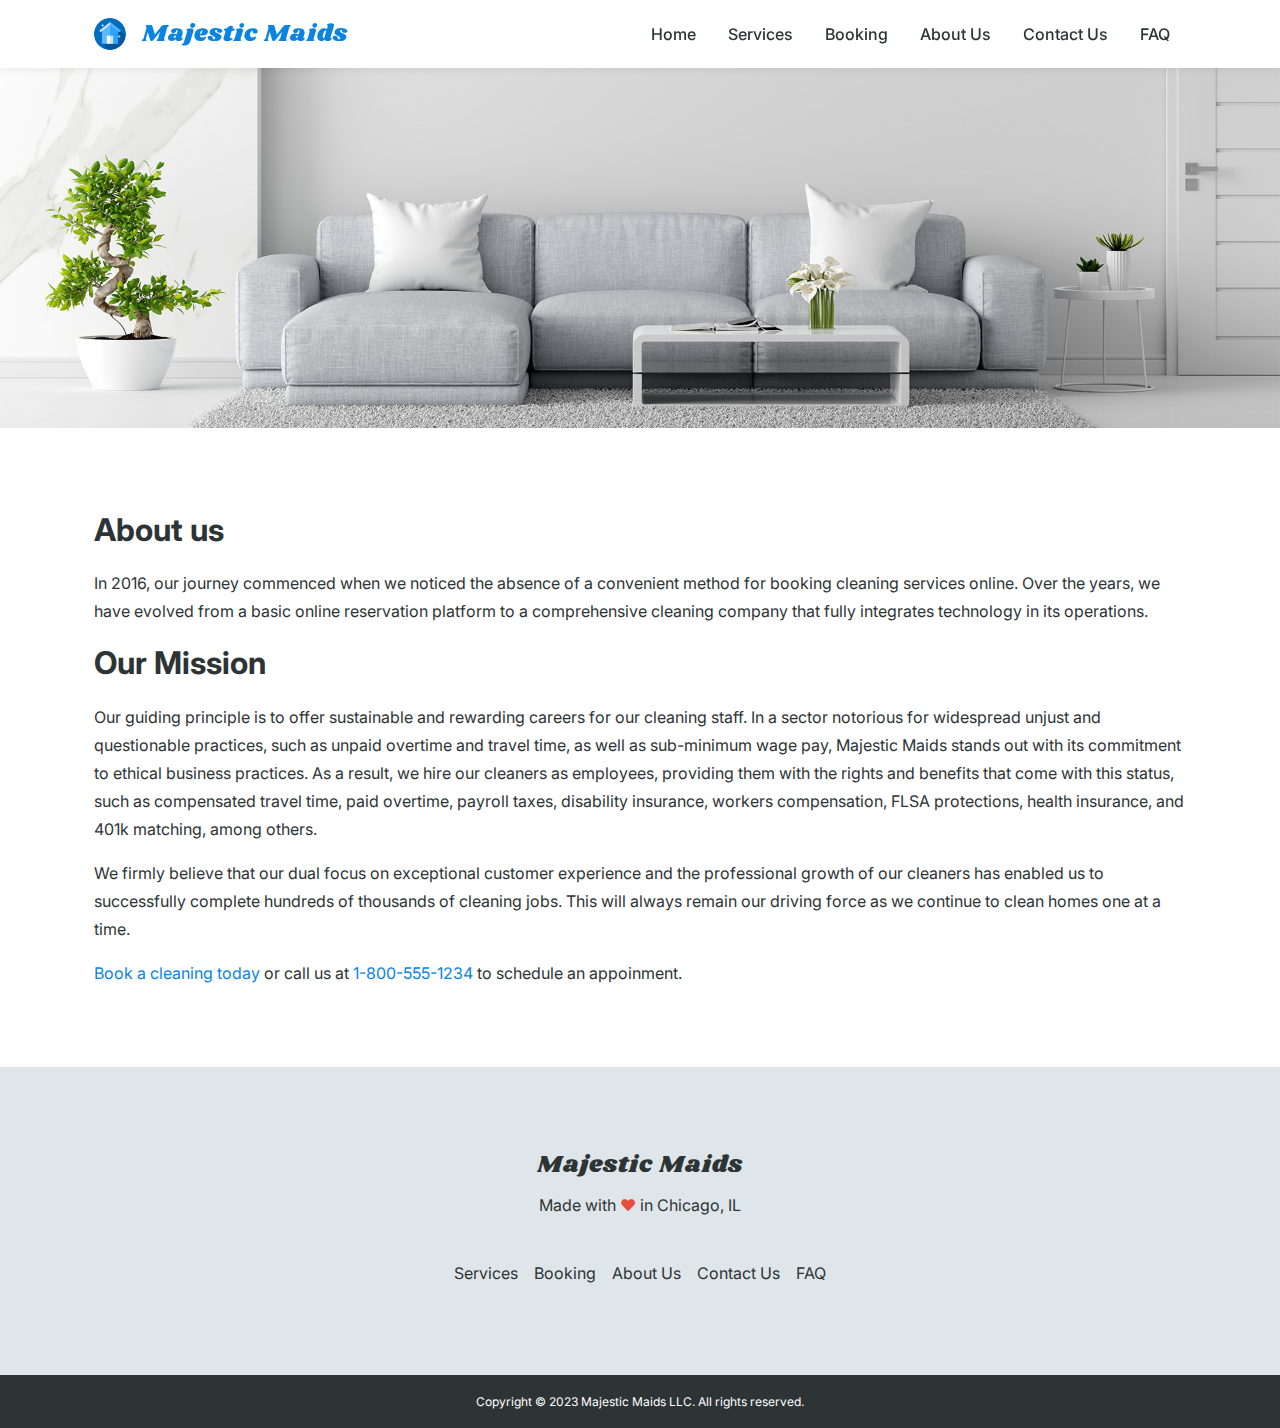
<file: about.html>
<!DOCTYPE html>
<html lang="en">
  <head>
    <meta charset="utf-8" />
    <meta name="viewport" content="width=device-width, initial-scale=1" />
    <!-- 6.3.1. -->
    <title>About Us | Majestic Maids</title>
    <!-- Google Font -->
    <link rel="preconnect" href="https://fonts.googleapis.com" />
    <link rel="preconnect" href="https://fonts.gstatic.com" crossorigin />
    <link
      href="https://fonts.googleapis.com/css2?family=Inter:wght@400;500;600;700;800;900&family=Shrikhand&display=swap"
      rel="stylesheet"
    />
    <!-- Global styles -->
    <link href="styles/globals.css" rel="stylesheet" />

    <!-- Page styles -->
    <link href="styles/about.css" rel="stylesheet" />
  </head>
  <body>
    <!-- Section 6.3.2. -->
    <header class="header">
      <div class="container navigation">
        <a href="index.html" class="logo">
          <img
            src="images/logo-house.png"
            alt="Majestic Maids"
            class="logo-img"
          />
          <span>Majestic Maids</span>
        </a>
        <nav>
          <a href="#" class="nav-icon">
            <img src="images/bars-solid.svg" alt="Toggle menu" />
          </a>
          <ul class="nav-menu">
            <li>
              <a href="index.html" class="nav-link">Home</a>
            </li>
            <li>
              <a href="services.html" class="nav-link">Services</a>
            </li>
            <li>
              <a href="book-now.html" class="nav-link">Booking</a>
            </li>
            <li>
              <a href="about.html" class="nav-link">About Us</a>
            </li>
            <li>
              <a href="contact.html" class="nav-link">Contact Us</a>
            </li>
            <li>
              <a href="faq.html" class="nav-link">FAQ</a>
            </li>
          </ul>
        </nav>
      </div>
    </header>
    <main>
      <!-- Section 6.3.3. -->
      <section class="hero"></section>

      <!-- Section 6.3.4. -->
      <section>
        <div class="container">
          <h3>About us</h3>
          <p>
            In 2016, our journey commenced when we noticed the absence of a
            convenient method for booking cleaning services online. Over the
            years, we have evolved from a basic online reservation platform to a
            comprehensive cleaning company that fully integrates technology in
            its operations.
          </p>
          <h3>Our Mission</h3>
          <p>
            Our guiding principle is to offer sustainable and rewarding careers
            for our cleaning staff. In a sector notorious for widespread unjust
            and questionable practices, such as unpaid overtime and travel time,
            as well as sub-minimum wage pay, Majestic Maids stands out with its
            commitment to ethical business practices. As a result, we hire our
            cleaners as employees, providing them with the rights and benefits
            that come with this status, such as compensated travel time, paid
            overtime, payroll taxes, disability insurance, workers compensation,
            FLSA protections, health insurance, and 401k matching, among others.
          </p>
          <p>
            We firmly believe that our dual focus on exceptional customer
            experience and the professional growth of our cleaners has enabled
            us to successfully complete hundreds of thousands of cleaning jobs.
            This will always remain our driving force as we continue to clean
            homes one at a time.
          </p>
          <a href="book-now.html">Book a cleaning today</a>
          or call us at <a href="tel:1-800-555-1234">1-800-555-1234</a> to
          schedule an appoinment.
        </div>
      </section>
    </main>

    <!-- 6.3.5. -->
    <footer class="footer">
      <div class="container text-center">
        <div class="logo">Majestic Maids</div>
        <p>
          Made with <span class="heart" title="love">&#10084;</span> in Chicago,
          IL
        </p>
        <div class="footer-menu">
          <a href="services.html" class="footer-link">Services</a>
          <a href="book-now.html" class="footer-link">Booking</a>
          <a href="about.html" class="footer-link">About Us</a>
          <a href="contact.html" class="footer-link">Contact Us</a>
          <a href="faq.html" class="footer-link">FAQ</a>
        </div>
      </div>
      <div class="copyright">
        Copyright &#169; 2023 Majestic Maids LLC. All rights reserved.
      </div>
    </footer>
  </body>
</html>
</file>
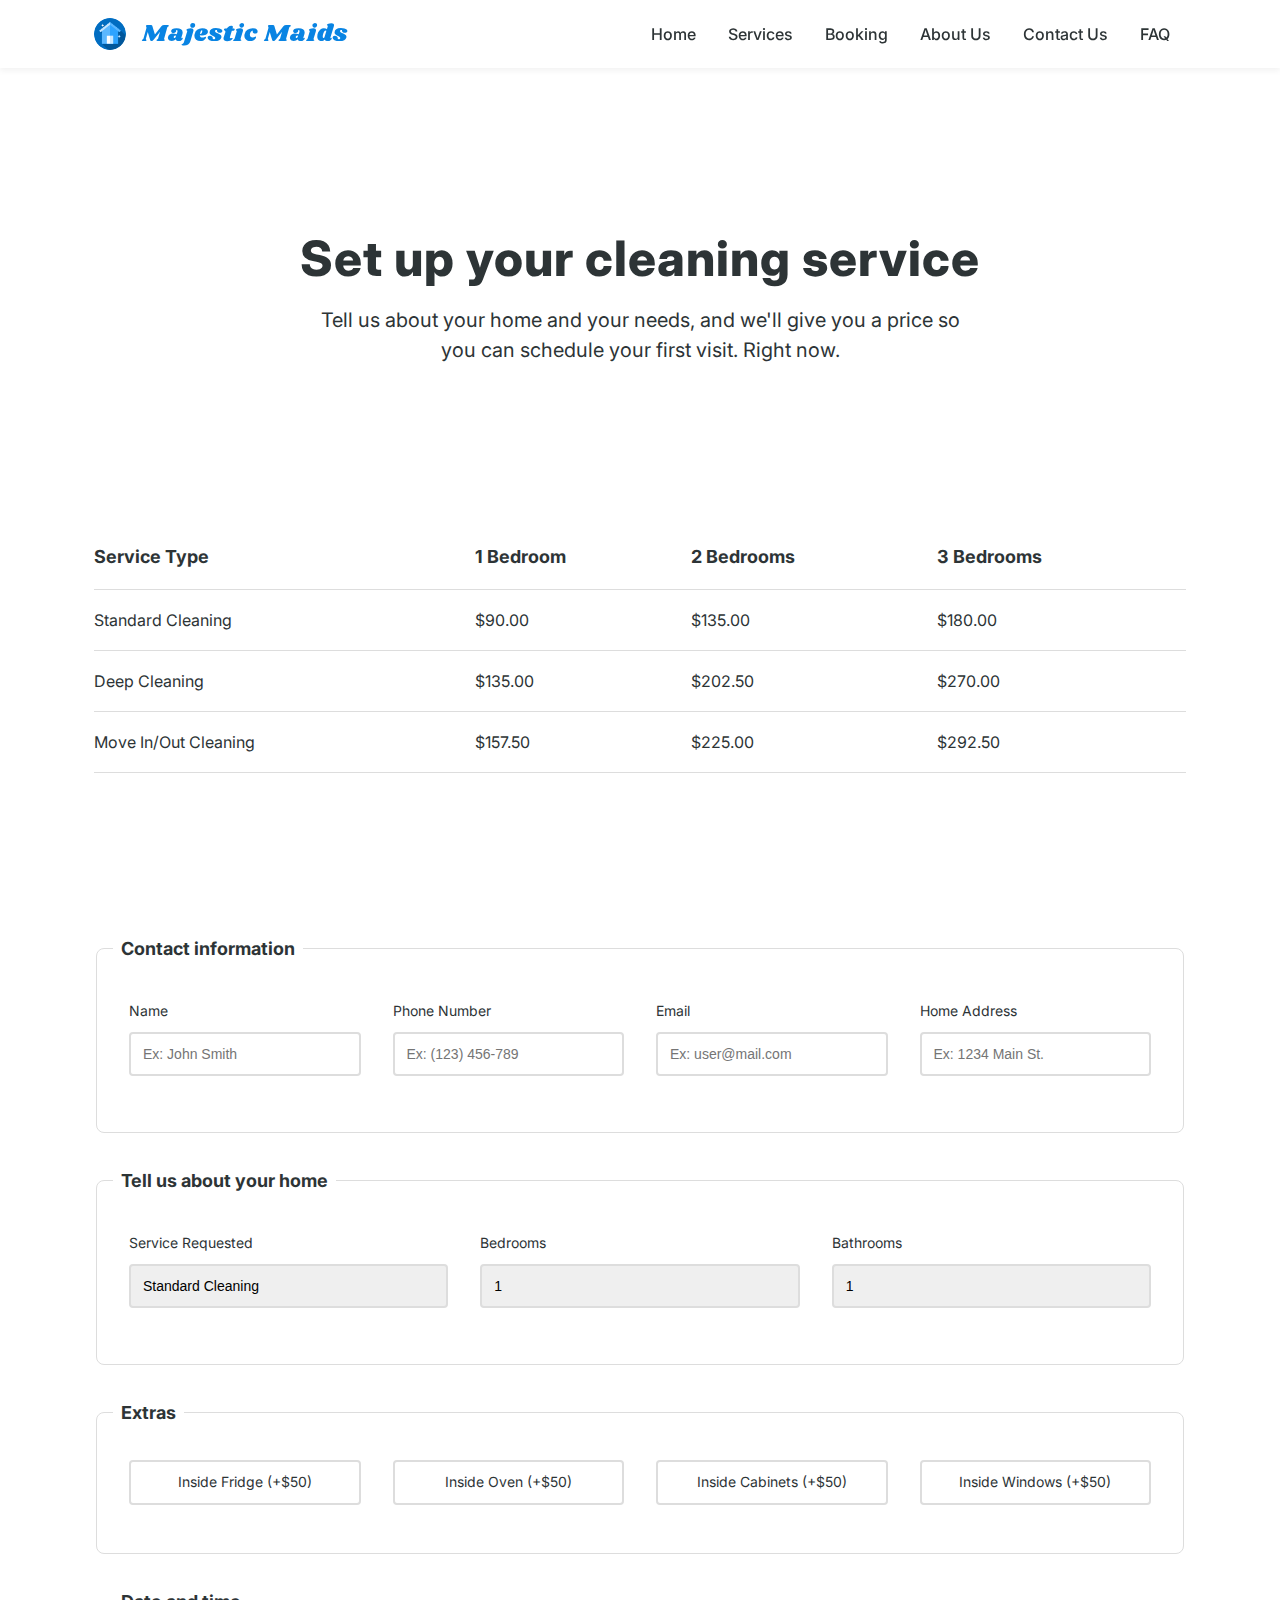
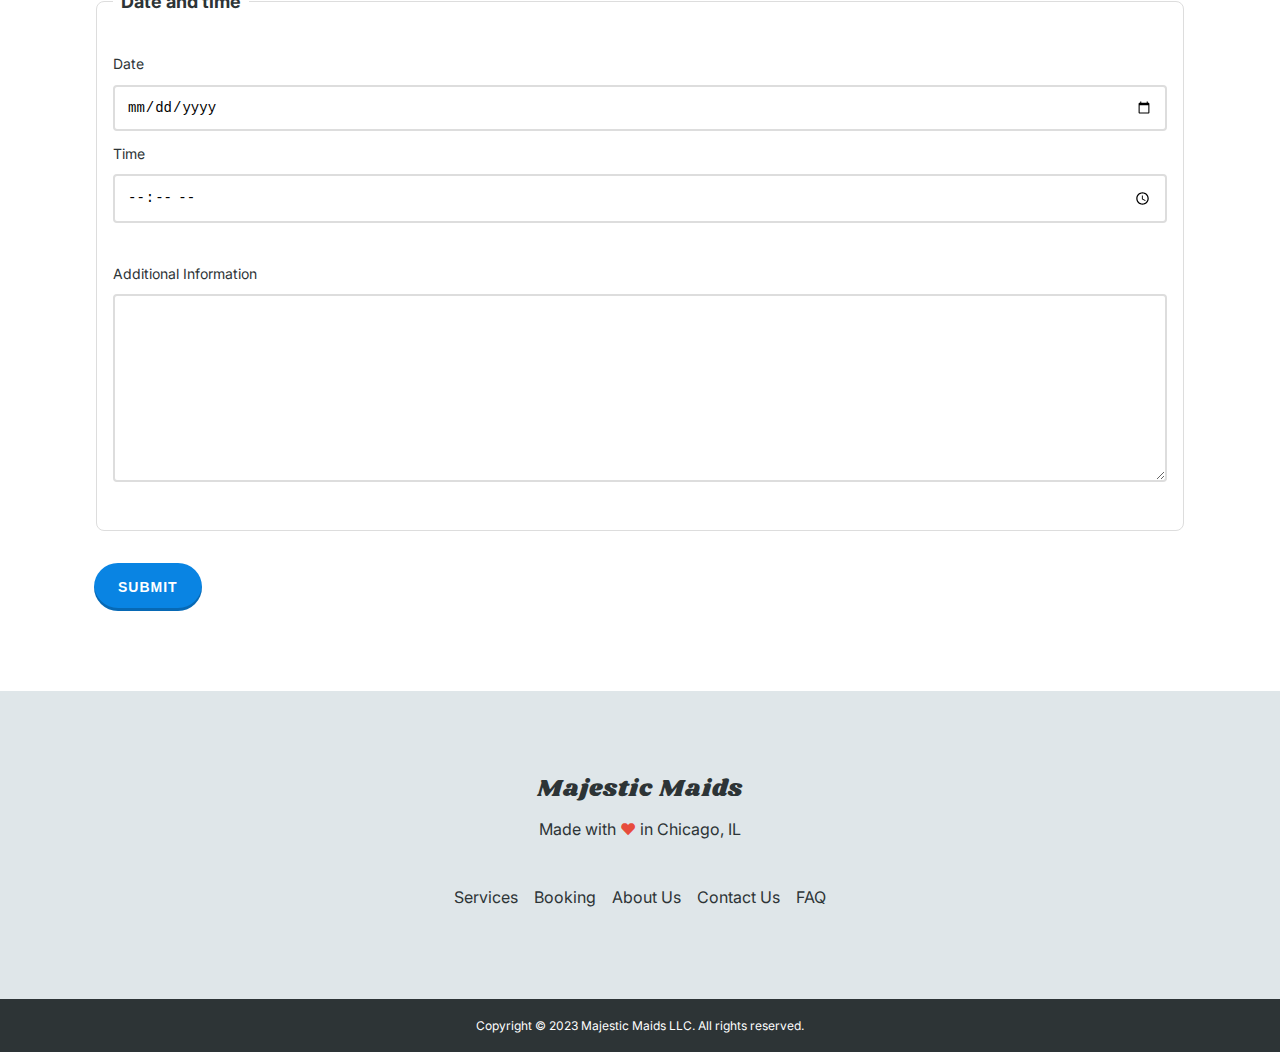
<file: book-now.html>
<!DOCTYPE html>
<html lang="en">
  <head>
    <meta charset="utf-8" />
    <meta name="viewport" content="width=device-width, initial-scale=1" />
    <!-- 6.5.1. -->
    <title>Book a Cleaning | Majestic Maids</title>
    <!-- Google Font -->
    <link rel="preconnect" href="https://fonts.googleapis.com" />
    <link rel="preconnect" href="https://fonts.gstatic.com" crossorigin />
    <link
      href="https://fonts.googleapis.com/css2?family=Inter:wght@400;500;600;700;800;900&family=Shrikhand&display=swap"
      rel="stylesheet"
    />
    <!-- Global styles -->
    <link href="styles/globals.css" rel="stylesheet" />

    <!-- Page styles -->
    <link href="styles/book-now.css" rel="stylesheet" />
  </head>
  <body>
    <header class="header">
      <div class="container navigation">
        <a href="index.html" class="logo">
          <img
            src="images/logo-house.png"
            alt="Majestic Maids"
            class="logo-img"
          />
          <span>Majestic Maids</span>
        </a>
        <nav>
          <a href="#" class="nav-icon">
            <img src="images/bars-solid.svg" alt="Toggle menu" />
          </a>
          <ul class="nav-menu">
            <li>
              <a href="index.html" class="nav-link">Home</a>
            </li>
            <li>
              <a href="services.html" class="nav-link">Services</a>
            </li>
            <li>
              <a href="book-now.html" class="nav-link">Booking</a>
            </li>
            <li>
              <a href="about.html" class="nav-link">About Us</a>
            </li>
            <li>
              <a href="contact.html" class="nav-link">Contact Us</a>
            </li>
            <li>
              <a href="faq.html" class="nav-link">FAQ</a>
            </li>
          </ul>
        </nav>
      </div>
    </header>
    <main>
      <!-- Section 6.5.2. -->
      <section>
        <div class="container text-center">
          <h1 class="mt-80">Set up your cleaning service</h1>
          <p class="lead">
            Tell us about your home and your needs, and we'll give you a price
            so you can schedule your first visit. Right now.
          </p>
        </div>
      </section>

      <section>
        <div class="container">
          <table>
            <thead>
              <tr>
                <th>Service Type</th>
                <th>1 Bedroom</th>
                <th>2 Bedrooms</th>
                <th>3 Bedrooms</th>
              </tr>
            </thead>
            <tbody>
              <tr>
                <td>Standard Cleaning</td>
                <td>$90.00</td>
                <td>$135.00</td>
                <td>$180.00</td>
              </tr>
              <tr>
                <td>Deep Cleaning</td>
                <td>$135.00</td>
                <td>$202.50</td>
                <td>$270.00</td>
              </tr>
              <tr>
                <td>Move In/Out Cleaning</td>
                <td>$157.50</td>
                <td>$225.00</td>
                <td>$292.50</td>
              </tr>
            </tbody>
          </table>
        </div>
      </section>

      <!-- Section 6.5.3. -->
      <section>
        <div class="container">
          <!-- Your code goes here -->
          <form action="#" method="POST">
            <fieldset>
              <legend>Contact information</legend>
              <div class="row">
                <div class="col">
                  <label for="name">Name</label>
                  <input
                    id="name"
                    type="text"
                    name="name"
                    required
                    class="input-control"
                    placeholder="Ex: John Smith"
                  />
                </div>
                <div class="col">
                  <label for="phone">Phone Number</label>
                  <input
                    id="phone"
                    type="tel"
                    name="phone"
                    required
                    class="input-control"
                    placeholder="Ex: (123) 456-789"
                  />
                </div>
                <div class="col">
                  <label for="email">Email</label>
                  <input
                    id="email"
                    type="email"
                    name="email"
                    required
                    class="input-control"
                    placeholder="Ex: user@mail.com"
                  />
                </div>
                <div class="col">
                  <label for="address">Home Address</label>
                  <input
                    id="address"
                    type="email"
                    name="address"
                    required
                    class="input-control"
                    placeholder="Ex: 1234 Main St."
                  />
                </div>
              </div>
            </fieldset>

            <fieldset>
              <legend>Tell us about your home</legend>
              <div class="row">
                <div class="col">
                  <label for="service">Service Requested</label>
                  <select id="service" name="service" class="input-control">
                    <option value="1" selected>Standard Cleaning</option>
                    <option value="2">Deep Cleaning</option>
                    <option value="3">Move In/Out</option>
                  </select>
                </div>
                <div class="col">
                  <label for="bedrooms">Bedrooms</label>
                  <select name="bedrooms" id="bedrooms" class="input-control">
                    <option value="0">0</option>
                    <option value="1" selected>1</option>
                    <option value="2">2</option>
                    <option value="3">3</option>
                  </select>
                </div>
                <div class="col">
                  <label for="bathrooms">Bathrooms</label>
                  <select name="bathrooms" id="bathrooms" class="input-control">
                    <option value="1">0</option>
                    <option value="1" selected>1</option>
                    <option value="2">2</option>
                    <option value="3">3</option>
                  </select>
                </div>
              </div>
            </fieldset>

            <fieldset>
              <legend>Extras</legend>
              <div class="row">
                <label for="fridge" class="col">
                  <input
                    type="checkbox"
                    name="fridge"
                    id="fridge"
                    class="checkbox"
                  />
                  <span class="checkbox-label">Inside Fridge (+$50)</span>
                </label>
                <label for="oven" class="col">
                  <input type="checkbox" name="oven" id="oven" />
                  <span class="checkbox-label">Inside Oven (+$50)</span>
                </label>
                <label for="cabinets" class="col">
                  <input
                    type="checkbox"
                    name="cabinets"
                    id="cabinets"
                    class="checkbox"
                  />
                  <span class="checkbox-label">Inside Cabinets (+$50)</span>
                </label>
                <label for="windows" class="col">
                  <input
                    type="checkbox"
                    name="windows"
                    id="windows"
                    class="checkbox"
                  />
                  <span class="checkbox-label">Inside Windows (+$50)</span>
                </label>
              </div>
            </fieldset>

            <fieldset>
              <legend>Date and time</legend>
              <div>
                <label for="date">Date</label>
                <input
                  type="date"
                  id="date"
                  name="date"
                  class="input-control"
                  required
                />
              </div>
              <div>
                <label for="time">Time</label>
                <input
                  type="time"
                  id="time"
                  name="time"
                  class="input-control"
                  required
                />
              </div>
              <br />
              <div>
                <label for="info">Additional Information</label>
                <textarea
                  id="info"
                  name="info"
                  class="input-control"
                  maxlength="500"
                  rows="10"
                ></textarea>
              </div>
            </fieldset>
            <button type="submit" class="button button-blue">Submit</button>
          </form>
        </div>
      </section>
    </main>

    <!-- 6.5.4. -->
    <footer class="footer">
      <div class="container text-center">
        <div class="logo">Majestic Maids</div>
        <p>
          Made with <span class="heart" title="love">&#10084;</span> in Chicago,
          IL
        </p>
        <div class="footer-menu">
          <a href="services.html" class="footer-link">Services</a>
          <a href="book-now.html" class="footer-link">Booking</a>
          <a href="about.html" class="footer-link">About Us</a>
          <a href="contact.html" class="footer-link">Contact Us</a>
          <a href="faq.html" class="footer-link">FAQ</a>
        </div>
      </div>
      <div class="copyright">
        Copyright &#169; 2023 Majestic Maids LLC. All rights reserved.
      </div>
    </footer>
  </body>
</html>
</file>
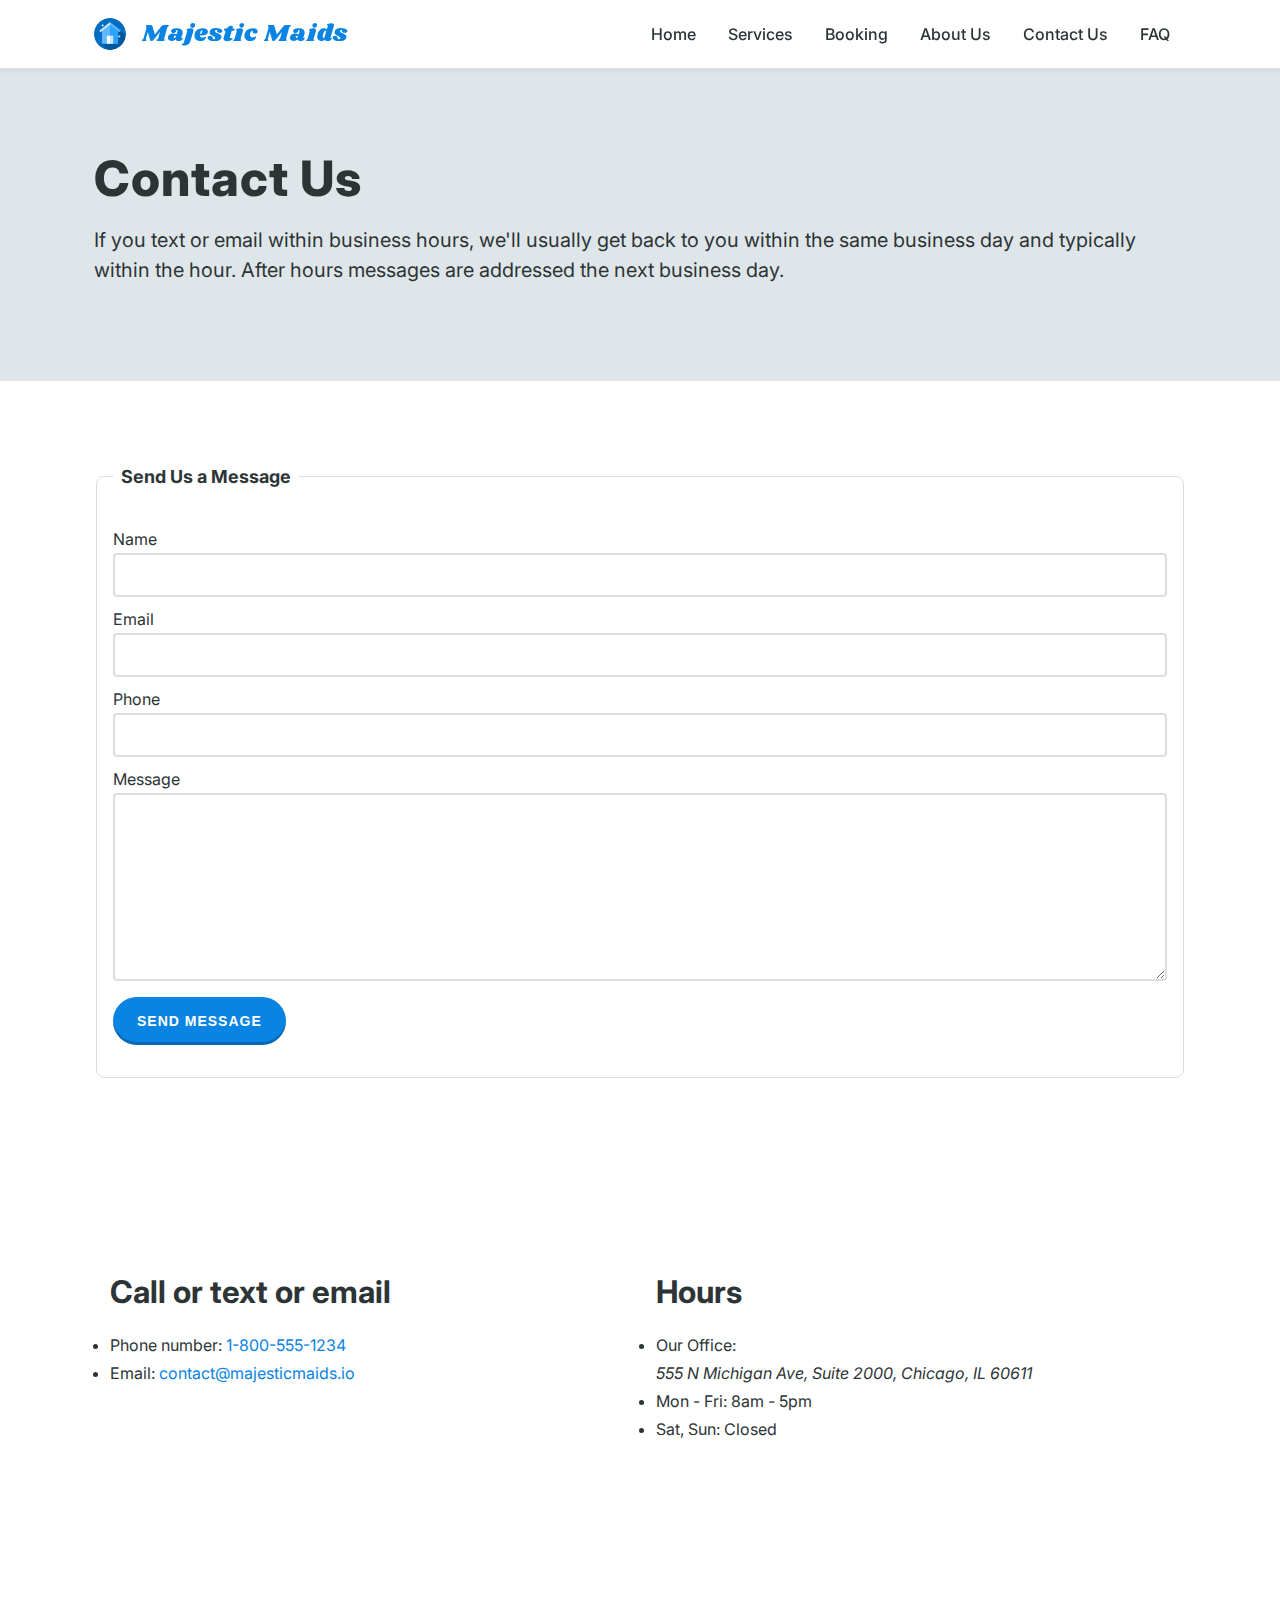
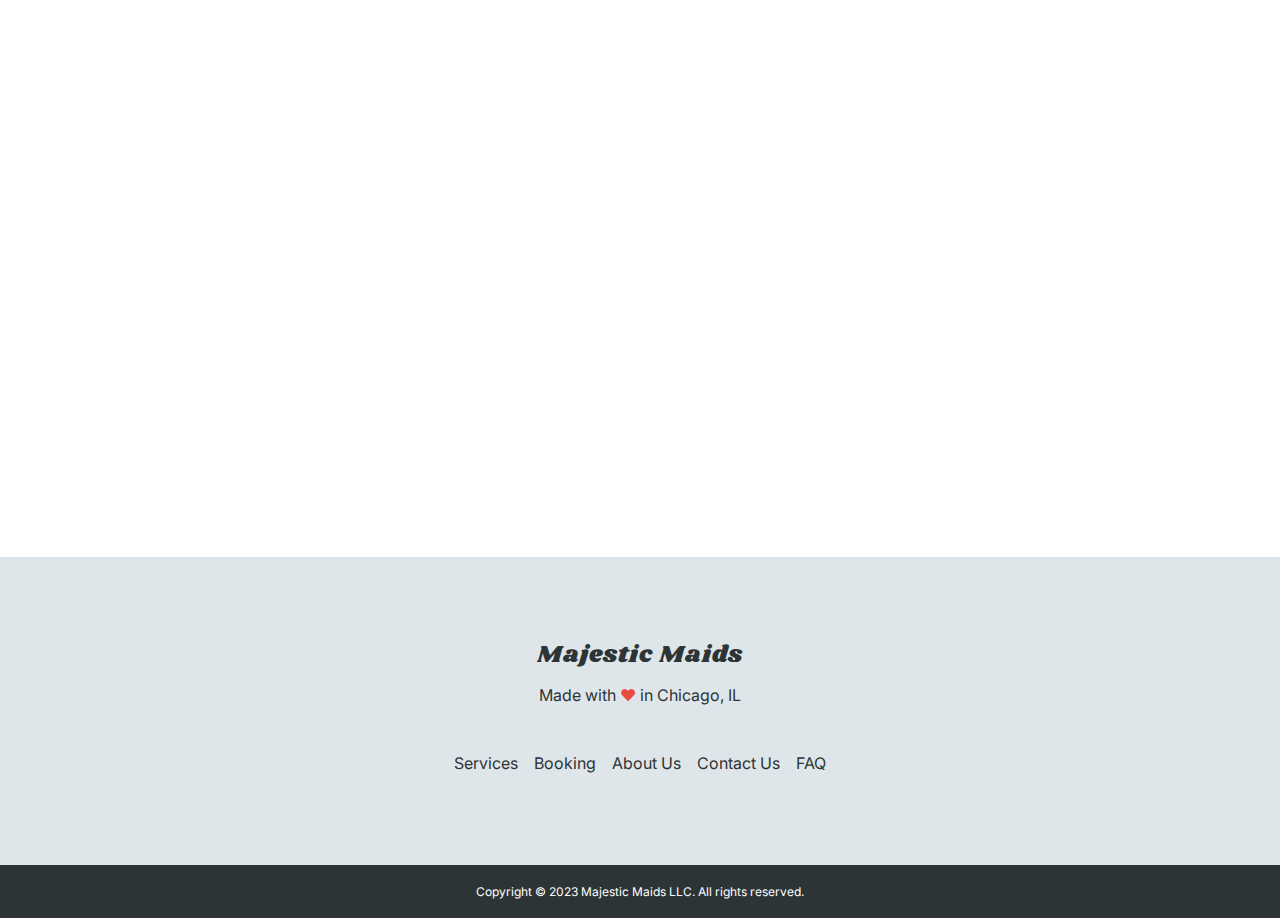
<file: contact.html>
<!DOCTYPE html>
<html lang="en">
  <head>
    <meta charset="utf-8" />
    <meta name="viewport" content="width=device-width, initial-scale=1" />
    <!-- 6.4.1. -->
    <title>Contact Us | Majestic Maids</title>
    <!-- Google Font -->
    <link rel="preconnect" href="https://fonts.googleapis.com" />
    <link rel="preconnect" href="https://fonts.gstatic.com" crossorigin />
    <link
      href="https://fonts.googleapis.com/css2?family=Inter:wght@400;500;600;700;800;900&family=Shrikhand&display=swap"
      rel="stylesheet"
    />
    <!-- Global styles -->
    <link href="styles/globals.css" rel="stylesheet" />

    <!-- Page styles -->
    <link href="styles/contact.css" rel="stylesheet" />
  </head>
  <body>
    <!-- Section 6.4.2. -->
    <header class="header">
      <div class="container navigation">
        <a href="index.html" class="logo">
          <img
            src="images/logo-house.png"
            alt="Majestic Maids"
            class="logo-img"
          />
          <span>Majestic Maids</span>
        </a>
        <nav>
          <a href="#" class="nav-icon">
            <img src="images/bars-solid.svg" alt="Toggle menu" />
          </a>
          <ul class="nav-menu">
            <li>
              <a href="index.html" class="nav-link">Home</a>
            </li>
            <li>
              <a href="services.html" class="nav-link">Services</a>
            </li>
            <li>
              <a href="book-now.html" class="nav-link">Booking</a>
            </li>
            <li>
              <a href="about.html" class="nav-link">About Us</a>
            </li>
            <li>
              <a href="contact.html" class="nav-link">Contact Us</a>
            </li>
            <li>
              <a href="faq.html" class="nav-link">FAQ</a>
            </li>
          </ul>
        </nav>
      </div>
    </header>
    <main>
      <!-- Section 6.4.3. -->
      <section class="hero">
        <div class="container">
          <div>
            <h1>Contact Us</h1>
            <p class="lead">
              If you text or email within business hours, we'll usually get back
              to you within the same business day and typically within the hour.
              After hours messages are addressed the next business day.
            </p>
          </div>
        </div>
      </section>

      <!-- Section 6.4.4. -->
      <section>
        <div class="container">
          <form action="scripts/contact.js" method="post">
            <fieldset>
              <legend>Send Us a Message</legend>
              <div>
                <label for="name">Name</label>
                <input
                  type="text"
                  id="name"
                  name="name"
                  class="input-control"
                  required
                />
              </div>
              <div>
                <label for="email">Email</label>
                <input
                  type="email"
                  id="email"
                  name="email"
                  class="input-control"
                  required
                />
              </div>
              <div>
                <label for="phone">Phone</label>
                <input
                  type="tel"
                  id="phone"
                  name="phone"
                  class="input-control"
                  required
                />
              </div>
              <div>
                <label for="message">Message</label>
                <textarea
                  id="message"
                  name="message"
                  class="input-control"
                  maxlength="500"
                  rows="10"
                  required
                ></textarea>
              </div>
              <div>
                <button type="submit" class="button button-blue">
                  Send Message
                </button>
              </div>
            </fieldset>
          </form>
        </div>
      </section>

      <!-- Section 6.4.5. -->
      <section>
        <div class="container">
          <div class="row">
            <div class="col">
              <h3>Call or text or email</h3>
              <ul>
                <li>
                  Phone number:
                  <a href="tel:1-800-555-1234">1-800-555-1234</a>
                </li>
                <li>
                  Email:
                  <a href="mailto:contact@majesticmaids.io"
                    >contact@majesticmaids.io</a
                  >
                </li>
              </ul>
            </div>
            <div class="col">
              <h3>Hours</h3>
              <ul>
                <li>
                  Our Office:
                  <address>
                    555 N Michigan Ave, Suite 2000, Chicago, IL 60611
                  </address>
                </li>
                <li>Mon - Fri: 8am - 5pm</li>
                <li>Sat, Sun: Closed</li>
              </ul>
            </div>
          </div>
        </div>
      </section>
    </main>

    <!-- Section 6.4.6. -->
    <section>
      <div class="container">
        <iframe
          src="https://www.google.com/maps/embed?pb=!1m18!1m12!1m3!1d2970.026238363871!2d-87.6237139!3d41.8922928!2m3!1f0!2f0!3f0!3m2!1i1024!2i768!4f13.1!3m3!1m2!1s0x880e2cac7b17488d%3A0x25e045092e4b58f3!2s555%20N%20Michigan%20Ave%20%232000%2C%20Chicago%2C%20IL%2060611!5e0!3m2!1sen!2sus!4v1681404391673!5m2!1sen!2sus"
          width="100%"
          height="450"
          style="border: 0"
          allowfullscreen=""
          loading="lazy"
          referrerpolicy="no-referrer-when-downgrade"
        ></iframe>
      </div>
    </section>

    <!-- 6.4.8. -->
    <footer class="footer">
      <div class="container">
        <div class="logo">Majestic Maids</div>
        <p>
          Made with <span class="heart" title="love">&#10084;</span> in Chicago,
          IL
        </p>
        <div class="footer-menu">
          <a href="services.html" class="footer-link">Services</a>
          <a href="book-now.html" class="footer-link">Booking</a>
          <a href="about.html" class="footer-link">About Us</a>
          <a href="contact.html" class="footer-link">Contact Us</a>
          <a href="faq.html" class="footer-link">FAQ</a>
        </div>
      </div>
      <div class="copyright">
        Copyright &#169; 2023 Majestic Maids LLC. All rights reserved.
      </div>
    </footer>
  </body>
</html>
</file>
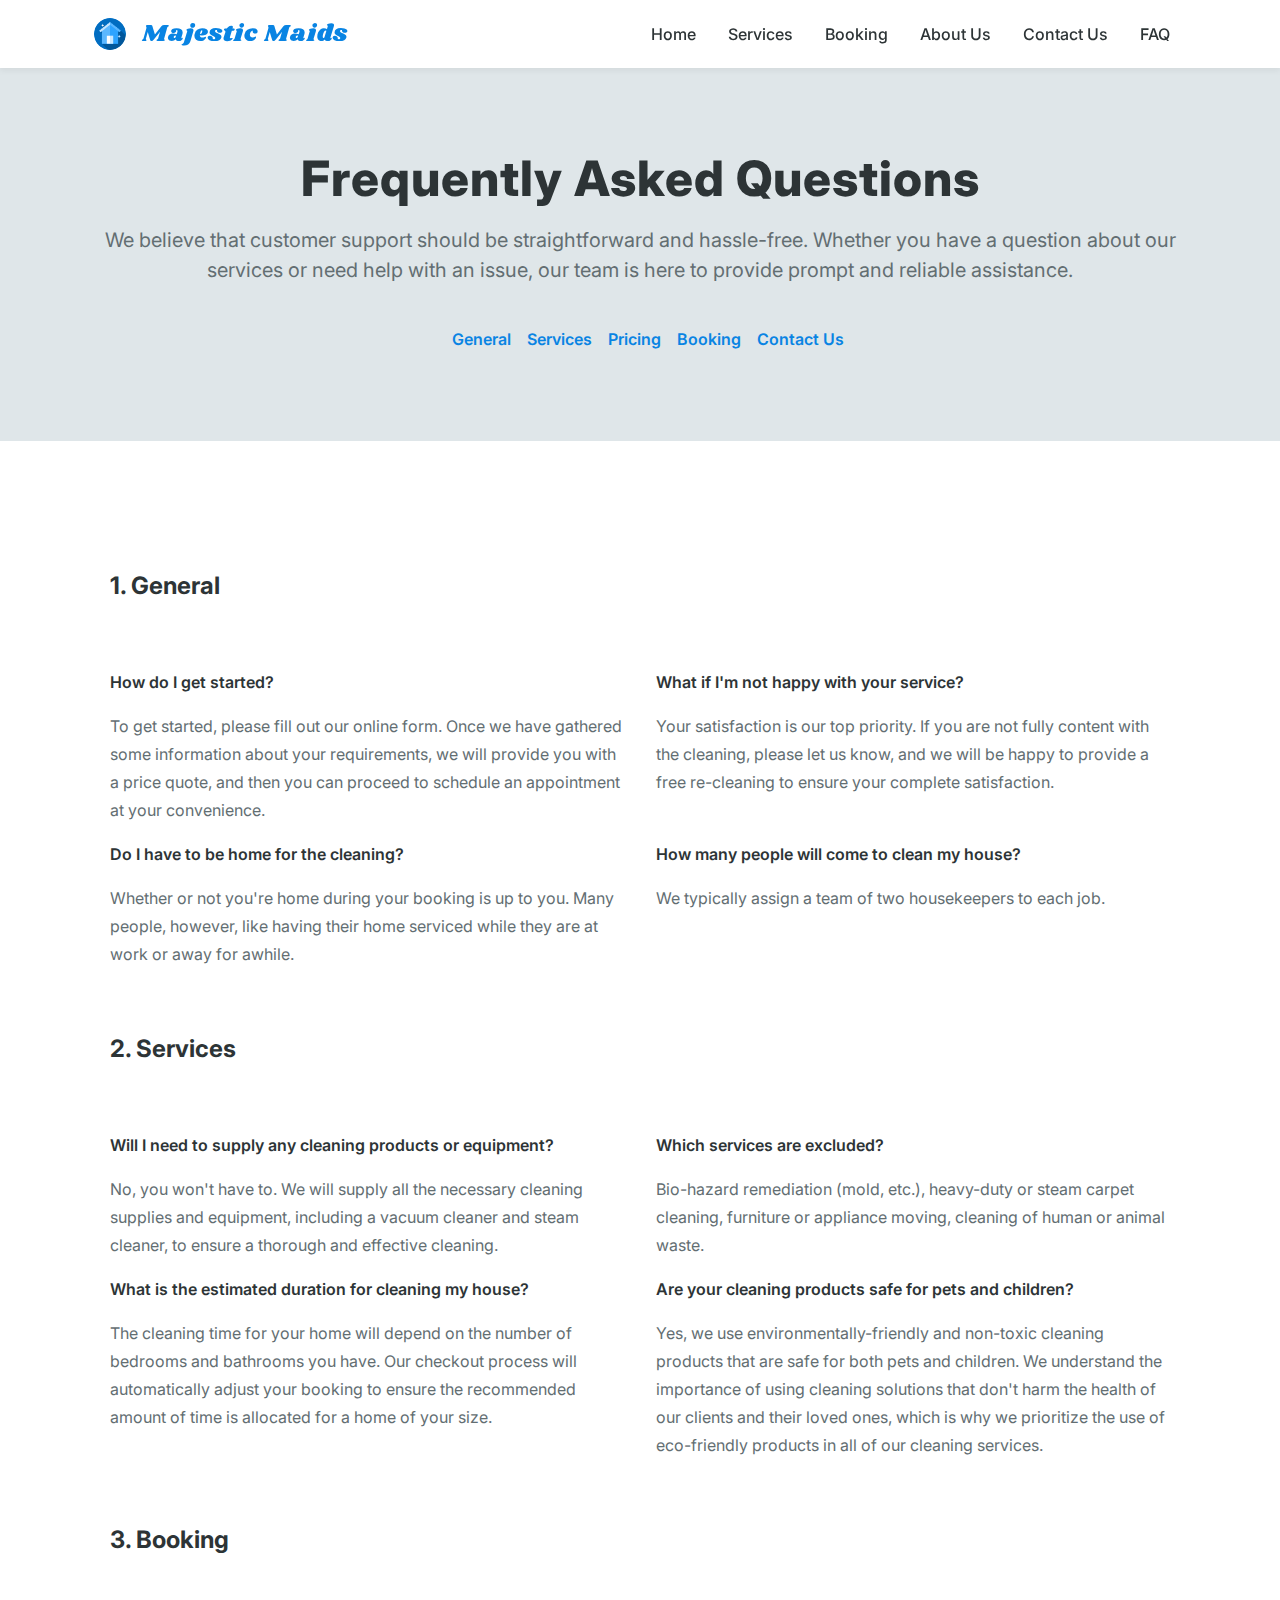
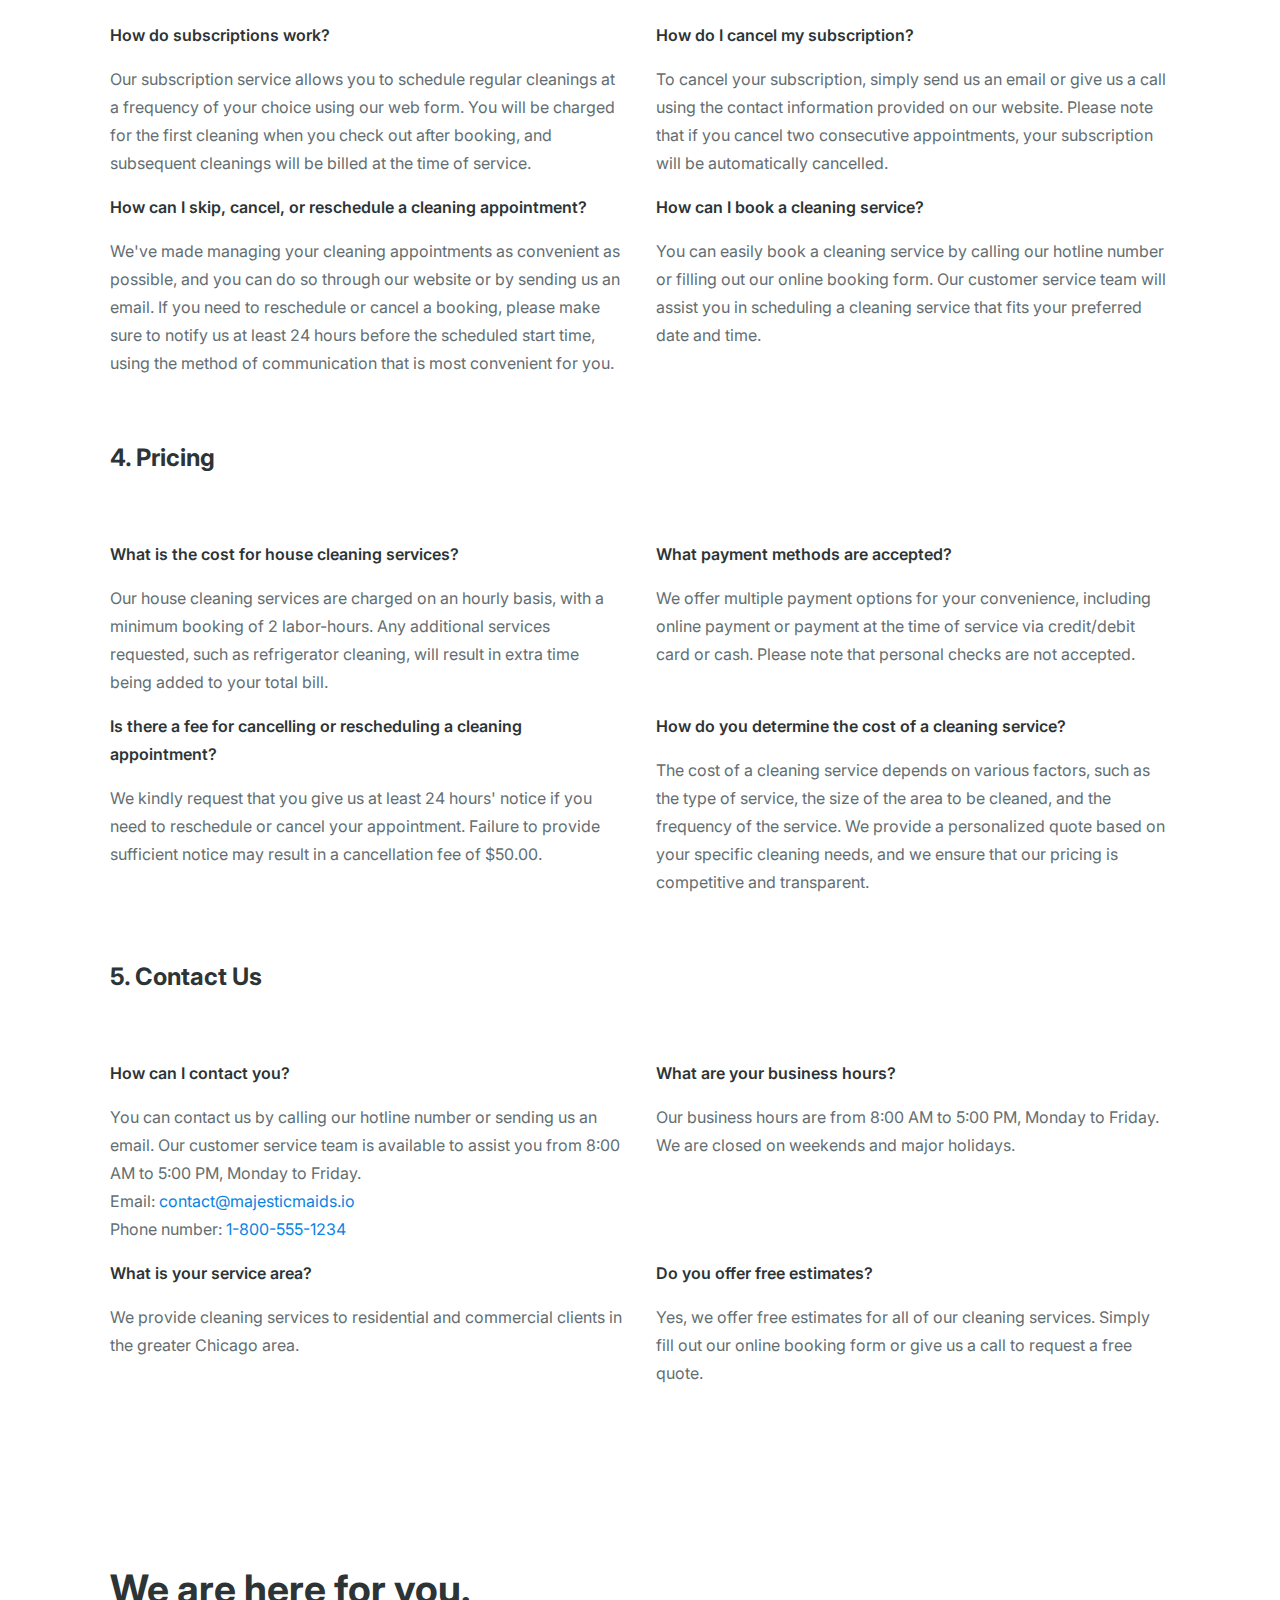
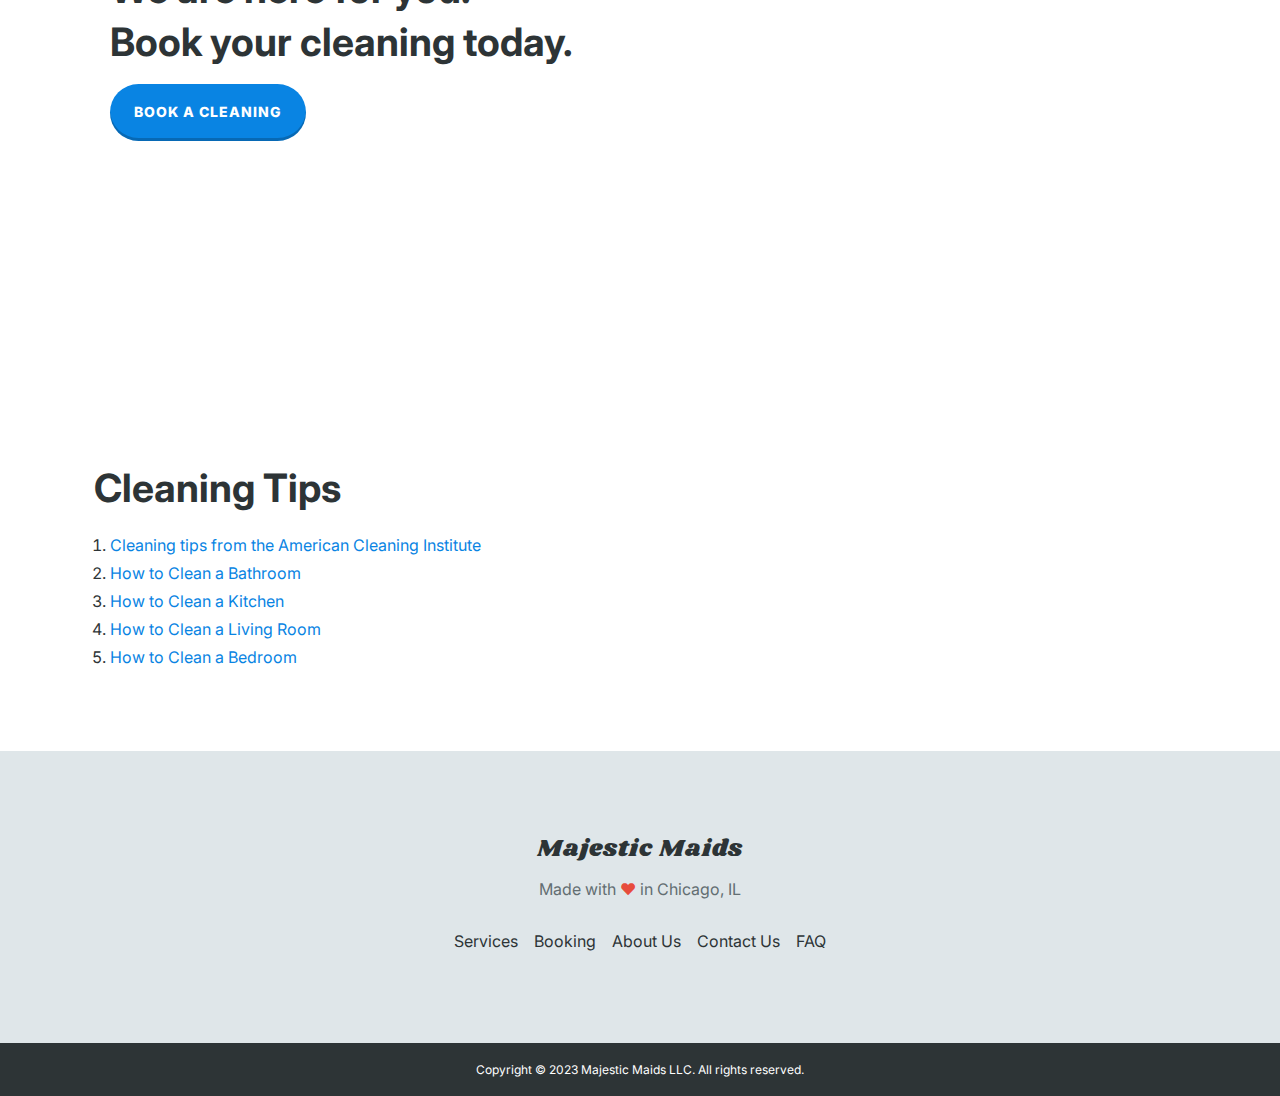
<file: faq.html>
<!DOCTYPE html>
<html lang="en">
  <head>
    <meta charset="utf-8" />
    <meta name="viewport" content="width=device-width, initial-scale=1" />
    <!-- 6.6.1. -->
    <title>FAQ | Majestic Maids</title>
    <!-- Google Font -->
    <link rel="preconnect" href="https://fonts.googleapis.com" />
    <link rel="preconnect" href="https://fonts.gstatic.com" crossorigin />
    <link
      href="https://fonts.googleapis.com/css2?family=Inter:wght@400;500;600;700;800;900&family=Shrikhand&display=swap"
      rel="stylesheet"
    />
    <!-- Global styles -->
    <link href="styles/globals.css" rel="stylesheet" />

    <!-- Page styles -->
    <link href="styles/faq.css" rel="stylesheet" />
  </head>
  <body>
    <!-- Section 6.6.2. -->
    <header class="header">
      <div class="container navigation">
        <a href="index.html" class="logo">
          <img
            src="images/logo-house.png"
            alt="Majestic Maids"
            class="logo-img"
          />
          <span>Majestic Maids</span>
        </a>
        <nav>
          <a href="#" class="nav-icon">
            <img src="images/bars-solid.svg" alt="Toggle menu" />
          </a>
          <ul class="nav-menu">
            <li>
              <a href="index.html" class="nav-link">Home</a>
            </li>
            <li>
              <a href="services.html" class="nav-link">Services</a>
            </li>
            <li>
              <a href="book-now.html" class="nav-link">Booking</a>
            </li>
            <li>
              <a href="about.html" class="nav-link">About Us</a>
            </li>
            <li>
              <a href="contact.html" class="nav-link">Contact Us</a>
            </li>
            <li>
              <a href="faq.html" class="nav-link">FAQ</a>
            </li>
          </ul>
        </nav>
      </div>
    </header>
    <main>
      <!-- Section 6.6.3. -->
      <section class="hero">
        <div class="container">
          <div class="text-center">
            <h1>Frequently Asked Questions</h1>
            <p class="lead">
              We believe that customer support should be straightforward and
              hassle-free. Whether you have a question about our services or
              need help with an issue, our team is here to provide prompt and
              reliable assistance.
            </p>
            <ol class="hero-menu">
              <li>
                <a href="#general">General</a>
              </li>
              <li>
                <a href="#services">Services</a>
              </li>
              <li>
                <a href="#pricing">Pricing</a>
              </li>
              <li>
                <a href="#booking">Booking</a>
              </li>
              <li>
                <a href="#contact">Contact Us</a>
              </li>
            </ol>
          </div>
        </div>
      </section>

      <!-- Section 6.6.4. -->
      <section>
        <div class="container">
          <div id="general">
            <h3>1. General</h3>
            <ul class="row">
              <li class="col">
                <h6 class="question">How do I get started?</h6>
                <p>
                  To get started, please fill out our online form. Once we have
                  gathered some information about your requirements, we will
                  provide you with a price quote, and then you can proceed to
                  schedule an appointment at your convenience.
                </p>
              </li>
              <li class="col">
                <h6 class="question">
                  What if I'm not happy with your service?
                </h6>
                <p>
                  Your satisfaction is our top priority. If you are not fully
                  content with the cleaning, please let us know, and we will be
                  happy to provide a free re-cleaning to ensure your complete
                  satisfaction.
                </p>
              </li>
              <li class="col">
                <h6 class="question">Do I have to be home for the cleaning?</h6>
                <p>
                  Whether or not you're home during your booking is up to you.
                  Many people, however, like having their home serviced while
                  they are at work or away for awhile.
                </p>
              </li>
              <li class="col">
                <h6 class="question">
                  How many people will come to clean my house?
                </h6>
                <p>
                  We typically assign a team of two housekeepers to each job.
                </p>
              </li>
            </ul>
          </div>

          <div id="services">
            <h3>2. Services</h3>
            <ul class="row">
              <li class="col">
                <h6 class="question">
                  Will I need to supply any cleaning products or equipment?
                </h6>
                <p>
                  No, you won't have to. We will supply all the necessary
                  cleaning supplies and equipment, including a vacuum cleaner
                  and steam cleaner, to ensure a thorough and effective
                  cleaning.
                </p>
              </li>
              <li class="col">
                <h6 class="question">Which services are excluded?</h6>
                <p>
                  Bio-hazard remediation (mold, etc.), heavy-duty or steam
                  carpet cleaning, furniture or appliance moving, cleaning of
                  human or animal waste.
                </p>
              </li>
              <li class="col">
                <h6 class="question">
                  What is the estimated duration for cleaning my house?
                </h6>
                <p>
                  The cleaning time for your home will depend on the number of
                  bedrooms and bathrooms you have. Our checkout process will
                  automatically adjust your booking to ensure the recommended
                  amount of time is allocated for a home of your size.
                </p>
              </li>
              <li class="col">
                <h6 class="question">
                  Are your cleaning products safe for pets and children?
                </h6>
                <p>
                  Yes, we use environmentally-friendly and non-toxic cleaning
                  products that are safe for both pets and children. We
                  understand the importance of using cleaning solutions that
                  don't harm the health of our clients and their loved ones,
                  which is why we prioritize the use of eco-friendly products in
                  all of our cleaning services.
                </p>
              </li>
            </ul>
          </div>

          <div id="booking">
            <h3>3. Booking</h3>
            <ul class="row">
              <li class="col">
                <h6 class="question">How do subscriptions work?</h6>
                <p>
                  Our subscription service allows you to schedule regular
                  cleanings at a frequency of your choice using our web form.
                  You will be charged for the first cleaning when you check out
                  after booking, and subsequent cleanings will be billed at the
                  time of service.
                </p>
              </li>
              <li class="col">
                <h6 class="question">How do I cancel my subscription?</h6>
                <p>
                  To cancel your subscription, simply send us an email or give
                  us a call using the contact information provided on our
                  website. Please note that if you cancel two consecutive
                  appointments, your subscription will be automatically
                  cancelled.
                </p>
              </li>
              <li class="col">
                <h6 class="question">
                  How can I skip, cancel, or reschedule a cleaning appointment?
                </h6>
                <p>
                  We've made managing your cleaning appointments as convenient
                  as possible, and you can do so through our website or by
                  sending us an email. If you need to reschedule or cancel a
                  booking, please make sure to notify us at least 24 hours
                  before the scheduled start time, using the method of
                  communication that is most convenient for you.
                </p>
              </li>
              <li class="col">
                <h6 class="question">How can I book a cleaning service?</h6>
                <p>
                  You can easily book a cleaning service by calling our hotline
                  number or filling out our online booking form. Our customer
                  service team will assist you in scheduling a cleaning service
                  that fits your preferred date and time.
                </p>
              </li>
            </ul>
          </div>

          <div id="pricing">
            <h3>4. Pricing</h3>
            <ul class="row">
              <li class="col">
                <h6 class="question">
                  What is the cost for house cleaning services?
                </h6>
                <p>
                  Our house cleaning services are charged on an hourly basis,
                  with a minimum booking of 2 labor-hours. Any additional
                  services requested, such as refrigerator cleaning, will result
                  in extra time being added to your total bill.
                </p>
              </li>
              <li class="col">
                <h6 class="question">What payment methods are accepted?</h6>
                <p>
                  We offer multiple payment options for your convenience,
                  including online payment or payment at the time of service via
                  credit/debit card or cash. Please note that personal checks
                  are not accepted.
                </p>
              </li>
              <li class="col">
                <h6 class="question">
                  Is there a fee for cancelling or rescheduling a cleaning
                  appointment?
                </h6>
                <p>
                  We kindly request that you give us at least 24 hours' notice
                  if you need to reschedule or cancel your appointment. Failure
                  to provide sufficient notice may result in a cancellation fee
                  of $50.00.
                </p>
              </li>
              <li class="col">
                <h6 class="question">
                  How do you determine the cost of a cleaning service?
                </h6>
                <p>
                  The cost of a cleaning service depends on various factors,
                  such as the type of service, the size of the area to be
                  cleaned, and the frequency of the service. We provide a
                  personalized quote based on your specific cleaning needs, and
                  we ensure that our pricing is competitive and transparent.
                </p>
              </li>
            </ul>
          </div>

          <div id="contact">
            <h3>5. Contact Us</h3>
            <ul class="row">
              <li class="col">
                <h6 class="question">How can I contact you?</h6>
                <p>
                  You can contact us by calling our hotline number or sending us
                  an email. Our customer service team is available to assist you
                  from 8:00 AM to 5:00 PM, Monday to Friday.
                </p>
                <p>
                  Email:
                  <a href="mailto:contact@majesticmaids.io">
                    contact@majesticmaids.io
                  </a>
                  <br />
                  Phone number:
                  <a href="tel:1-800-555-1234">1-800-555-1234</a>
                </p>
              </li>
              <li class="col">
                <h6 class="question">What are your business hours?</h6>
                <p>
                  Our business hours are from 8:00 AM to 5:00 PM, Monday to
                  Friday. We are closed on weekends and major holidays.
                </p>
              </li>
              <li class="col">
                <h6 class="question">What is your service area?</h6>
                <p>
                  We provide cleaning services to residential and commercial
                  clients in the greater Chicago area.
                </p>
              </li>
              <li class="col">
                <h6 class="question">Do you offer free estimates?</h6>
                <p>
                  Yes, we offer free estimates for all of our cleaning services.
                  Simply fill out our online booking form or give us a call to
                  request a free quote.
                </p>
              </li>
          </div>
        </div>
      </section>

      <!-- Section 6.6.5. -->
      <section>
        <div class="container">
          <div class="row">
            <div class="col">
              <h2>
                We are here for you. <br />
                Book your cleaning today.
              </h2>
              <a class="button button-blue" href="book-now.html">
                Book a Cleaning
              </a>
            </div>
            <div class="col">
              <iframe
                width="100%"
                height="315"
                src="https://www.youtube.com/embed/gR4BiOBJfEc"
                title="YouTube video player"
                frameborder="0"
                allow="accelerometer; autoplay; clipboard-write; encrypted-media; gyroscope; picture-in-picture; web-share"
                allowfullscreen
              ></iframe>
            </div>
          </div>
        </div>
      </section>

      <!-- Section 6.6.7. -->
      <section>
        <div class="container">
          <div>
            <h2>Cleaning Tips</h2>
            <ol>
              <li>
                <a
                  href="https://www.cleaninginstitute.org/cleaning-tips"
                  target="_blank"
                  rel="noopener noreferrer"
                >
                  Cleaning tips from the American Cleaning Institute
                </a>
              </li>
              <li>
                <a
                  href="https://www.thespruce.com/how-to-clean-a-bathroom-1822950"
                  target="_blank"
                  rel="noopener noreferrer"
                >
                  How to Clean a Bathroom</a
                >
              </li>
              <li>
                <a
                  href="https://www.thespruce.com/how-to-clean-a-kitchen-1822951"
                  target="_blank"
                  rel="noopener noreferrer"
                >
                  How to Clean a Kitchen</a
                >
              </li>
              <li>
                <a
                  href="https://www.thespruce.com/how-to-clean-a-living-room-1822952"
                  target="_blank"
                  rel="noopener noreferrer"
                >
                  How to Clean a Living Room</a
                >
              </li>
              <li>
                <a
                  href="https://www.thespruce.com/how-to-clean-a-bedroom-1822953"
                  target="_blank"
                  rel="noopener noreferrer"
                >
                  How to Clean a Bedroom</a
                >
              </li>
            </ol>
          </div>
        </div>
      </section>
    </main>

    <!-- 6.1.8. -->
    <footer class="footer">
      <div class="container text-center">
        <div class="logo">Majestic Maids</div>
        <p>
          Made with <span class="heart" title="love">&#10084;</span> in Chicago,
          IL
        </p>
        <div class="footer-menu">
          <a href="services.html" class="footer-link">Services</a>
          <a href="book-now.html" class="footer-link">Booking</a>
          <a href="about.html" class="footer-link">About Us</a>
          <a href="contact.html" class="footer-link">Contact Us</a>
          <a href="faq.html" class="footer-link">FAQ</a>
        </div>
      </div>
      <div class="copyright">
        Copyright &#169; 2023 Majestic Maids LLC. All rights reserved.
      </div>
    </footer>
  </body>
</html>
</file>
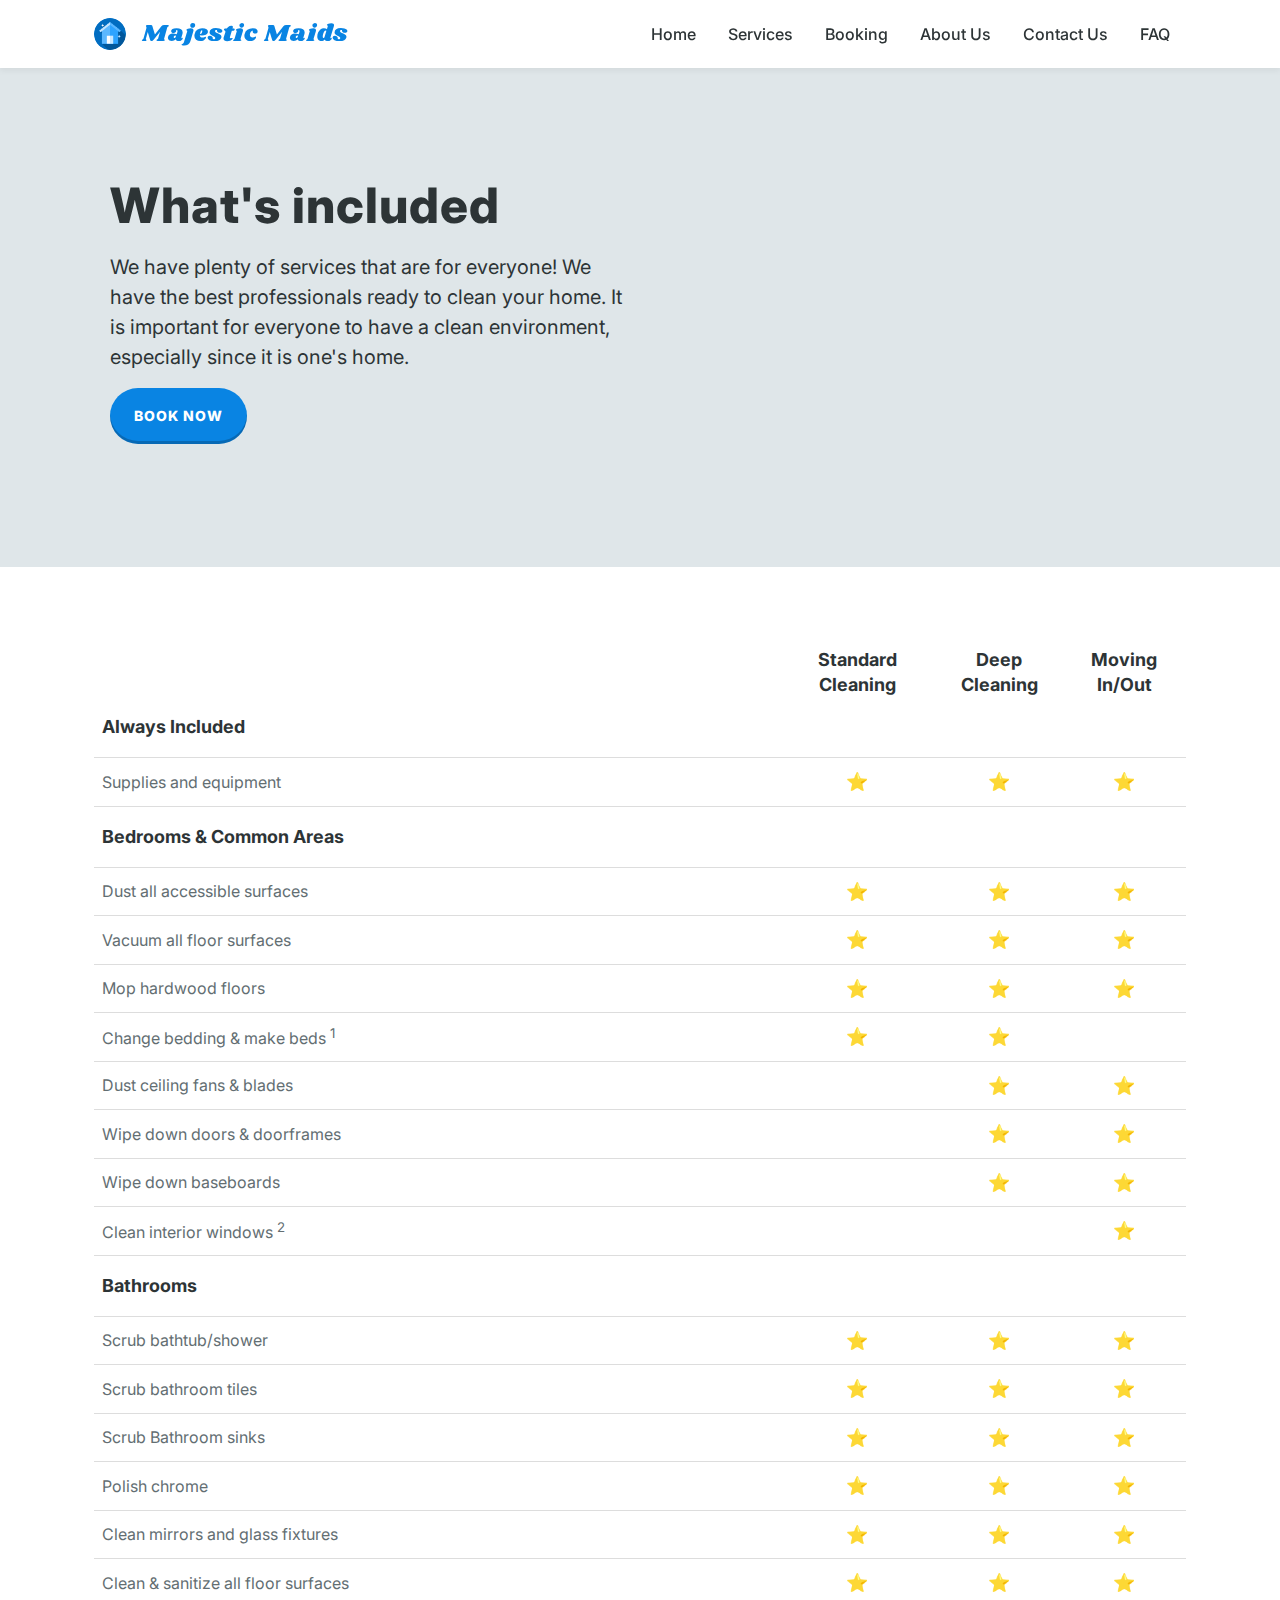
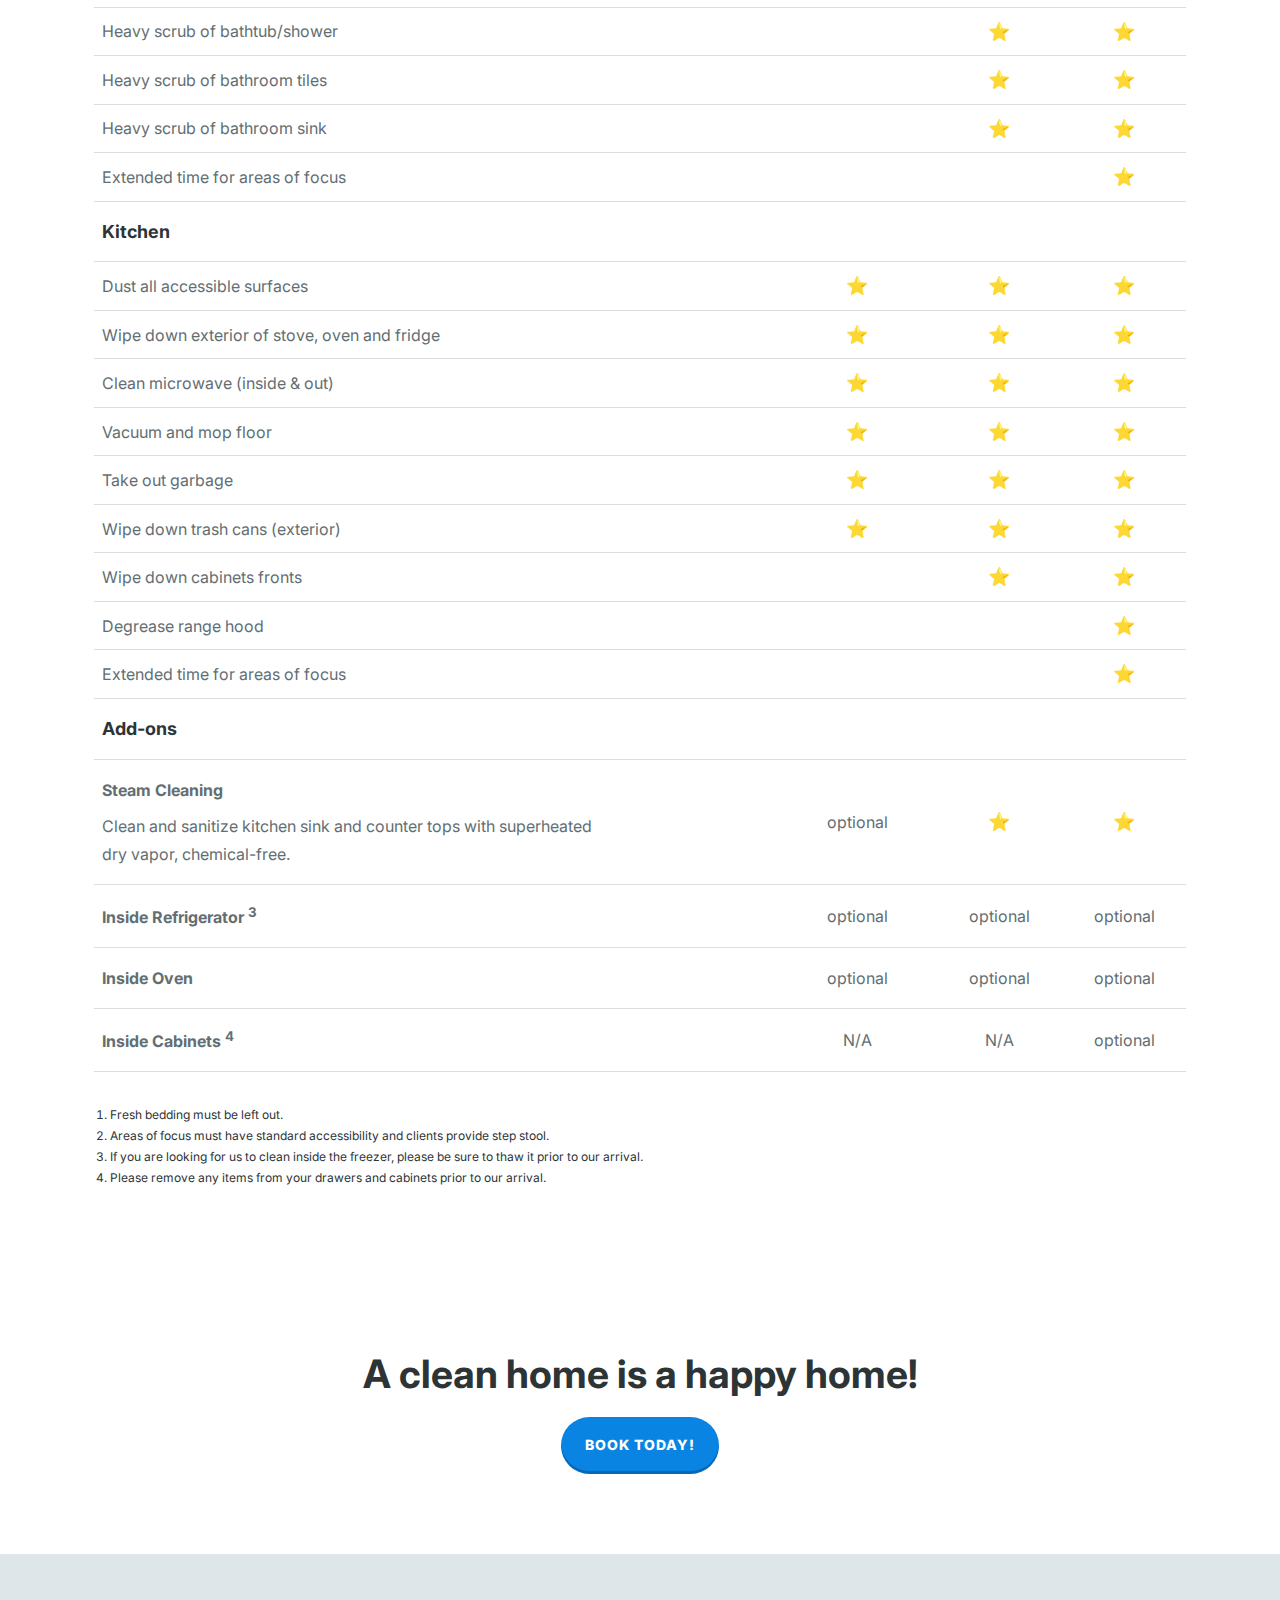
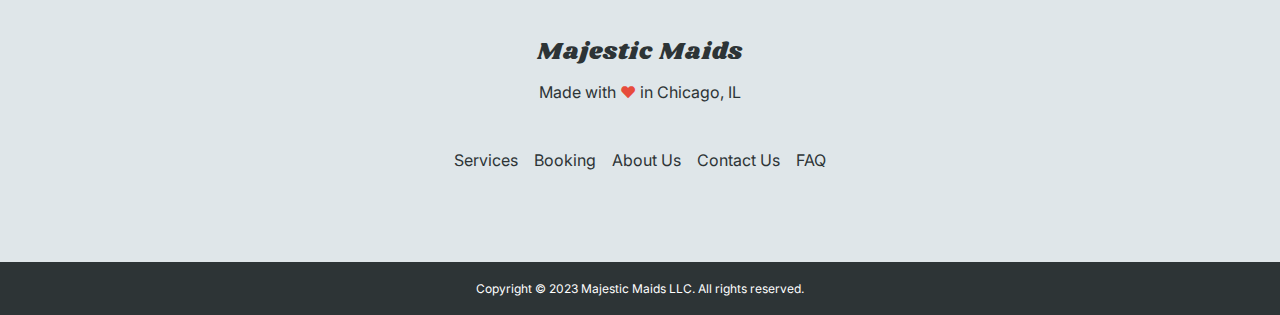
<file: services.html>
<!DOCTYPE html>
<html lang="en">
  <head>
    <meta charset="utf-8" />
    <meta name="viewport" content="width=device-width, initial-scale=1" />
    <!-- 6.2.1. -->
    <title>Cleaning Checklist | Majestic Maids</title>
    <!-- Google Font -->
    <link rel="preconnect" href="https://fonts.googleapis.com" />
    <link rel="preconnect" href="https://fonts.gstatic.com" crossorigin />
    <link
      href="https://fonts.googleapis.com/css2?family=Inter:wght@400;500;600;700;800;900&family=Shrikhand&display=swap"
      rel="stylesheet"
    />
    <!-- Global styles -->
    <link href="styles/globals.css" rel="stylesheet" />

    <!-- Page styles -->
    <link href="styles/services.css" rel="stylesheet" />
  </head>
  <body>
    <!-- Section 6.2.2. -->
    <header class="header">
      <div class="container navigation">
        <a href="index.html" class="logo">
          <img
            src="images/logo-house.png"
            alt="Majestic Maids"
            class="logo-img"
          />
          <span>Majestic Maids</span>
        </a>
        <nav>
          <a href="#" class="nav-icon">
            <img src="images/bars-solid.svg" alt="Toggle menu" />
          </a>
          <ul class="nav-menu">
            <li>
              <a href="index.html" class="nav-link">Home</a>
            </li>
            <li>
              <a href="services.html" class="nav-link">Services</a>
            </li>
            <li>
              <a href="book-now.html" class="nav-link">Booking</a>
            </li>
            <li>
              <a href="about.html" class="nav-link">About Us</a>
            </li>
            <li>
              <a href="contact.html" class="nav-link">Contact Us</a>
            </li>
            <li>
              <a href="faq.html" class="nav-link">FAQ</a>
            </li>
          </ul>
        </nav>
      </div>
    </header>

    <main>
      <!-- Section 6.2.3. -->
      <section class="hero">
        <div class="container">
          <div class="row">
            <div class="col">
              <h1>What's included</h1>
              <p class="lead">
                We have plenty of services that are for everyone! We have the
                best professionals ready to clean your home. It is important for
                everyone to have a clean environment, especially since it is
                one's home.
              </p>
              <a href="book-now.html" class="button button-blue">Book Now</a>
            </div>
            <div class="col">
              <iframe
                width="100%"
                height="315"
                src="https://www.youtube.com/embed/tD3OQhtyoqc"
                title="YouTube video player"
                frameborder="0"
                allow="accelerometer; autoplay; clipboard-write; encrypted-media; gyroscope; picture-in-picture; web-share"
                allowfullscreen
              ></iframe>
            </div>
          </div>
        </div>
      </section>

      <!-- Section 6.2.4. -->
      <section>
        <div class="container">
          <div class="table-responsive">
            <table>
              <!-- <colgroup>
                <col span="1" />
                <col span="1" />
                <col span="1" />
                <col span="1" />
              </colgroup> -->
              <thead>
                <tr>
                  <td></td>
                  <th scope="col">Standard Cleaning</th>
                  <th scope="col">Deep Cleaning</th>
                  <th scope="col">Moving In/Out</th>
                </tr>
              </thead>
              <tbody>
                <tr>
                  <th scope="row">
                    <h5>Always Included</h5>
                  </th>
                  <td></td>
                  <td></td>
                  <td></td>
                </tr>
                <tr>
                  <th scope="row">
                    <span>Supplies and equipment</span>
                  </th>
                  <td>
                    <span>&#11088;</span>
                  </td>
                  <td>
                    <span>&#11088;</span>
                  </td>
                  <td>
                    <span>&#11088;</span>
                  </td>
                </tr>
                <tr>
                  <th scope="row">
                    <h5>Bedrooms &amp; Common Areas</h5>
                  </th>
                  <td></td>
                  <td></td>
                  <td></td>
                </tr>
                <tr>
                  <th scope="row">
                    <span>Dust all accessible surfaces</span>
                  </th>
                  <td>
                    <span>&#11088;</span>
                  </td>
                  <td>
                    <span>&#11088;</span>
                  </td>
                  <td>
                    <span>&#11088;</span>
                  </td>
                </tr>
                <tr>
                  <th scope="row">
                    <span>Vacuum all floor surfaces</span>
                  </th>
                  <td>
                    <span>&#11088;</span>
                  </td>
                  <td>
                    <span>&#11088;</span>
                  </td>
                  <td>
                    <span>&#11088;</span>
                  </td>
                </tr>
                <tr>
                  <th scope="row">
                    <span>Mop hardwood floors</span>
                  </th>
                  <td>
                    <span>&#11088;</span>
                  </td>
                  <td>
                    <span>&#11088;</span>
                  </td>
                  <td>
                    <span>&#11088;</span>
                  </td>
                </tr>
                <tr>
                  <th scope="row">
                    <span>Change bedding &amp; make beds <sup>1</sup></span>
                  </th>
                  <td>
                    <span>&#11088;</span>
                  </td>
                  <td>
                    <span>&#11088;</span>
                  </td>
                  <td><!----></td>
                </tr>
                <tr>
                  <th scope="row">
                    <span>Dust ceiling fans &amp; blades</span>
                  </th>
                  <td><!----></td>
                  <td>
                    <span>&#11088;</span>
                  </td>
                  <td>
                    <span>&#11088;</span>
                  </td>
                </tr>
                <tr>
                  <th scope="row">
                    <span>Wipe down doors &amp; doorframes</span>
                  </th>
                  <td><!----></td>
                  <td>
                    <span>&#11088;</span>
                  </td>
                  <td>
                    <span>&#11088;</span>
                  </td>
                </tr>
                <tr>
                  <th scope="row">
                    <span>Wipe down baseboards</span>
                  </th>
                  <td><!----></td>
                  <td>
                    <span>&#11088;</span>
                  </td>
                  <td>
                    <span>&#11088;</span>
                  </td>
                </tr>
                <tr>
                  <th scope="row">
                    <span>Clean interior windows <sup>2</sup></span>
                  </th>
                  <td><!----></td>
                  <td><!----></td>
                  <td>
                    <span>&#11088;</span>
                  </td>
                </tr>
              </tbody>
              <tbody>
                <tr>
                  <th scope="row">
                    <h5>Bathrooms</h5>
                  </th>
                  <td></td>
                  <td></td>
                  <td></td>
                </tr>
                <tr>
                  <th scope="row">
                    <span>Scrub bathtub/shower</span>
                  </th>
                  <td>
                    <span>&#11088;</span>
                  </td>
                  <td>
                    <span>&#11088;</span>
                  </td>
                  <td>
                    <span>&#11088;</span>
                  </td>
                </tr>
                <tr>
                  <th scope="row">
                    <span>Scrub bathroom tiles</span>
                  </th>
                  <td>
                    <span>&#11088;</span>
                  </td>
                  <td>
                    <span>&#11088;</span>
                  </td>
                  <td>
                    <span>&#11088;</span>
                  </td>
                </tr>
                <tr>
                  <th scope="row">
                    <span>Scrub Bathroom sinks</span>
                  </th>
                  <td>
                    <span>&#11088;</span>
                  </td>
                  <td>
                    <span>&#11088;</span>
                  </td>
                  <td>
                    <span>&#11088;</span>
                  </td>
                </tr>
                <tr>
                  <th scope="row">
                    <span>Polish chrome</span>
                  </th>
                  <td>
                    <span>&#11088;</span>
                  </td>
                  <td>
                    <span>&#11088;</span>
                  </td>
                  <td>
                    <span>&#11088;</span>
                  </td>
                </tr>
                <tr>
                  <th scope="row">
                    <span>Clean mirrors and glass fixtures</span>
                  </th>
                  <td>
                    <span>&#11088;</span>
                  </td>
                  <td>
                    <span>&#11088;</span>
                  </td>
                  <td>
                    <span>&#11088;</span>
                  </td>
                </tr>
                <tr>
                  <th scope="row">
                    <span>Clean &amp; sanitize all floor surfaces</span>
                  </th>
                  <td>
                    <span>&#11088;</span>
                  </td>
                  <td>
                    <span>&#11088;</span>
                  </td>
                  <td>
                    <span>&#11088;</span>
                  </td>
                </tr>
                <tr>
                  <th scope="row">
                    <span>Heavy scrub of bathtub/shower</span>
                  </th>
                  <td><!----></td>
                  <td>
                    <span>&#11088;</span>
                  </td>
                  <td>
                    <span>&#11088;</span>
                  </td>
                </tr>
                <tr>
                  <th scope="row">
                    <span>Heavy scrub of bathroom tiles</span>
                  </th>
                  <td><!----></td>
                  <td>
                    <span>&#11088;</span>
                  </td>
                  <td>
                    <span>&#11088;</span>
                  </td>
                </tr>
                <tr>
                  <th scope="row">
                    <span>Heavy scrub of bathroom sink</span>
                  </th>
                  <td><!----></td>
                  <td>
                    <span>&#11088;</span>
                  </td>
                  <td>
                    <span>&#11088;</span>
                  </td>
                </tr>
                <tr>
                  <th scope="row">
                    <span>Extended time for areas of focus</span>
                  </th>
                  <td><!----></td>
                  <td><!----></td>
                  <td>
                    <span>&#11088;</span>
                  </td>
                </tr>
                <tr>
                  <th scope="row">
                    <h5>Kitchen</h5>
                  </th>
                  <td></td>
                  <td></td>
                  <td></td>
                </tr>
                <tr>
                  <th scope="row">
                    <span>Dust all accessible surfaces</span>
                  </th>
                  <td>
                    <span>&#11088;</span>
                  </td>
                  <td>
                    <span>&#11088;</span>
                  </td>
                  <td>
                    <span>&#11088;</span>
                  </td>
                </tr>
                <tr>
                  <th scope="row">
                    <span>Wipe down exterior of stove, oven and fridge</span>
                  </th>
                  <td>
                    <span>&#11088;</span>
                  </td>
                  <td>
                    <span>&#11088;</span>
                  </td>
                  <td>
                    <span>&#11088;</span>
                  </td>
                </tr>
                <tr>
                  <th scope="row">
                    <span>Clean microwave (inside &amp; out)</span>
                  </th>
                  <td>
                    <span>&#11088;</span>
                  </td>
                  <td>
                    <span>&#11088;</span>
                  </td>
                  <td>
                    <span>&#11088;</span>
                  </td>
                </tr>
                <tr>
                  <th scope="row">
                    <span>Vacuum and mop floor</span>
                  </th>
                  <td>
                    <span>&#11088;</span>
                  </td>
                  <td>
                    <span>&#11088;</span>
                  </td>
                  <td>
                    <span>&#11088;</span>
                  </td>
                </tr>
                <tr>
                  <th scope="row">
                    <span>Take out garbage</span>
                  </th>
                  <td>
                    <span>&#11088;</span>
                  </td>
                  <td>
                    <span>&#11088;</span>
                  </td>
                  <td>
                    <span>&#11088;</span>
                  </td>
                </tr>
                <tr>
                  <th scope="row">
                    <span>Wipe down trash cans (exterior)</span>
                  </th>
                  <td>
                    <span>&#11088;</span>
                  </td>
                  <td>
                    <span>&#11088;</span>
                  </td>
                  <td>
                    <span>&#11088;</span>
                  </td>
                </tr>
                <tr>
                  <th scope="row">
                    <span>Wipe down cabinets fronts</span>
                  </th>
                  <td><!----></td>
                  <td>
                    <span>&#11088;</span>
                  </td>
                  <td>
                    <span>&#11088;</span>
                  </td>
                </tr>
                <tr>
                  <th scope="row">
                    <span>Degrease range hood</span>
                  </th>
                  <td><!----></td>
                  <td><!----></td>
                  <td>
                    <span>&#11088;</span>
                  </td>
                </tr>
                <tr>
                  <th scope="row">
                    <span>Extended time for areas of focus</span>
                  </th>
                  <td><!----></td>
                  <td><!----></td>
                  <td>
                    <span>&#11088;</span>
                  </td>
                </tr>
                <tr>
                  <th scope="row">
                    <h5>Add-ons</h5>
                  </th>
                  <td></td>
                  <td></td>
                  <td></td>
                </tr>
                <tr>
                  <th scope="row">
                    <h6>Steam Cleaning</h6>
                    <div style="max-width: 75%; margin-bottom: 8px">
                      Clean and sanitize kitchen sink and counter tops with
                      superheated dry vapor, chemical-free.
                    </div>
                  </th>
                  <td class="na">optional</td>
                  <td>
                    <span>&#11088;</span>
                  </td>
                  <td>
                    <span>&#11088;</span>
                  </td>
                </tr>
                <tr>
                  <th scope="row">
                    <h6>
                      Inside Refrigerator
                      <sup>3</sup>
                    </h6>
                  </th>
                  <td class="na">optional</td>
                  <td class="na">optional</td>
                  <td class="na">optional</td>
                </tr>
                <tr>
                  <th scope="row"><h6>Inside Oven</h6></th>
                  <td class="na">optional</td>
                  <td class="na">optional</td>
                  <td class="na">optional</td>
                </tr>
                <tr>
                  <th scope="row">
                    <h6>
                      Inside Cabinets
                      <sup>4</sup>
                    </h6>
                  </th>
                  <td class="na">N/A</td>
                  <td class="na">N/A</td>
                  <td class="na">optional</td>
                </tr>
              </tbody>
            </table>
          </div>
          <ol>
            <li>Fresh bedding must be left out.</li>
            <li>
              Areas of focus must have standard accessibility and clients
              provide step stool.
            </li>
            <li>
              If you are looking for us to clean inside the freezer, please be
              sure to thaw it prior to our arrival.
            </li>
            <li>
              Please remove any items from your drawers and cabinets prior to
              our arrival.
            </li>
          </ol>
        </div>
      </section>

      <!-- Section 6.2.5. -->
      <section>
        <div class="container">
          <div class="text-center">
            <h2>A clean home is a happy home!</h2>
            <a href="book-now.html" class="button button-blue"> Book today! </a>
          </div>
        </div>
      </section>
    </main>

    <!-- 6.2.6. -->
    <footer class="footer">
      <div class="container text-center">
        <div class="logo">Majestic Maids</div>
        <p>
          Made with <span class="heart" title="love">&#10084;</span> in Chicago,
          IL
        </p>
        <div class="footer-menu">
          <a href="services.html" class="footer-link">Services</a>
          <a href="book-now.html" class="footer-link">Booking</a>
          <a href="about.html" class="footer-link">About Us</a>
          <a href="contact.html" class="footer-link">Contact Us</a>
          <a href="faq.html" class="footer-link">FAQ</a>
        </div>
      </div>
      <div class="copyright">
        Copyright &#169; 2023 Majestic Maids LLC. All rights reserved.
      </div>
    </footer>
  </body>
</html>
</file>
<file: styles/globals.css>
/* Basic styles to be used with all devices and under all conditions */

article,
aside,
figcaption,
figure,
footer,
header,
main,
nav,
section {
  display: block;
}

address,
article,
aside,
blockquote,
body,
cite,
div,
dl,
dt,
dd,
em,
figcaption,
figure,
footer,
h1,
h2,
h3,
h4,
h5,
h6,
header,
html,
img,
li,
main,
nav,
nav a,
ol,
p,
section,
span,
ul,
table,
tr,
td,
th,
col,
colgroup {
  margin: 0;
  padding: 0;
  border: 0;
  font-size: 100%;
  background: transparent;
  -webkit-box-sizing: border-box;
  -moz-box-sizing: border-box;
  box-sizing: border-box;
}

/* HTML and Body styles */

body {
  background: white;
  font-family: 'Inter', sans-serif;
  font-weight: 400;
  line-height: 1.75;
  color: #2d3436;

}

h1 {
  font-size: 48.83px;
  margin-bottom: 16px;
  line-height: 1.25;
  font-weight: 800;
  letter-spacing: 1px;
}
h2 {
  font-size: 39.06px;
  margin-bottom: 16px;
  line-height: 1.35;
}
h3 {
  font-size: 31.25px;
  margin-bottom: 16px;
  line-height: 1.45;
}
h4 {
  font-size: 25px;
  margin-bottom: 16px;
  line-height: 1.5;
}
h5 {
  font-size: 20px;
  margin-bottom: 16px;
  line-height: 1.55;
}
h6 {
  font-size: 16px;
  margin-bottom: 16px;
  line-height: 1.75;
}

/* h1,
h2,
h3,
h4,
h5,
h6 {
  font-weight: bold;
} */

section {
  padding-top: 80px;
  padding-bottom: 80px;
}

p {
  margin-bottom: 16px;
}

a {
  text-decoration: none;
  color: #0984e3;
}

a:hover {
  text-decoration: underline;
}

img {
  border-radius: 16px;
}

/* Utilities */

.lead {
  font-size: 20px;
  line-height: 1.5;
}

.text-center {
  text-align: center;
}

.mt-80 {
  margin-top: 80px;
}

.w-full {
  width: 100%;
}

.h-auto {
  height: auto;
}

.row {
  display: flex;
  /* flex-direction: row; */
  max-width: 100%;
  flex-wrap: wrap;
}

.col {
  flex: 1;
  padding-left: 16px;
  padding-right: 16px;
  margin-bottom: 16px;
}

/* Components */

.container {
  width: 100%;
  max-width: 1140px;
  margin: 0 auto;
  padding: 0 24px;
  position: relative;
}

.title-sm {
  padding: 16px;
  font-size: 16px;
  letter-spacing: 1px;
  text-transform: uppercase;
  color: #0984e3;
  font-weight: 800;
  margin-bottom:0;
}

.logo {
  display: inline-flex;
  align-items: center;
  font-family: 'Shrikhand', sans-serif;
  font-size: 24px;
  font-weight: 400;
  line-height: 1.5;
  text-decoration: none;
  letter-spacing: 1px;
}

.logo-img {
  display: inline-block;
  width: 32px;
  height: 32px;
  margin-right: 16px;
}

.button {
  display: inline-block;
  padding: 16px 24px;
  border-radius: 100px;
  font-size: 14px;
  font-weight: 800;  
  text-transform: uppercase;
  letter-spacing: 1px;
  transition: all 0.2s ease-in-out;
  text-decoration: none;
  outline: none;
  cursor: pointer;
  border: none;
}

.button-blue {
  background: #0984e3;
  color: #fff;
  box-shadow: inset 0px -3px 0px rgba(0, 0, 0, 0.2);
}

.button-blue:hover {
  background: #0878CE;
  color: #fff;
  text-decoration: none;
  box-shadow: none;
}

/* Header Styles */

.header {
  padding-top: 16px;
  padding-bottom: 16px;
  background: #fff;
  position: sticky;
  top: 0;
  left: 0;
  right: 0;
  z-index: 100;
  box-shadow: 0px 3px 6px rgba(0, 0, 0, 0.05);
}

.header .logo {
  text-decoration: none;
  color: #0984e3;
}

.nav-menu {
  display: flex;
  justify-content: space-between;
  list-style: none;
}

.nav-link {
  text-decoration: none;
  color: #2d3436;
  margin-left: 16px;
  margin-right: 16px;
  font-weight: 500;
}

.nav-link:hover {
  color: #0984e3;
  text-decoration: none;
}

.navigation {
  display: flex;
  justify-content: space-between;
  align-items: center;
}

.nav-icon {
  display: none;
}

/* Footer Styles */

.copyright {
  text-align: center;
  font-size: 12px;
  margin-top: 80px;
  padding-top: 16px;
  padding-bottom: 16px;
  background: #2d3436;
  color: white;
}

.footer {
  padding-top: 80px;
  background-color: #dfe6e9;
  color: #2d3436;
  text-align: center;
}

.footer .logo {
  margin-bottom: 8px;
}

.footer-menu {
  margin: 16px auto 0;
  display: inline-flex;
  flex-direction: row;
}

.footer-link {
  padding: 8px;
  text-decoration: none;
  color: inherit;
}

.footer-link:hover {
  text-decoration: underline;
}

.heart {
  color: #e74c3c;
}

/* ===============================
   Mobile Styles: 0px to 640px 
   ===============================
*/

@media (max-width: 640px) {
  .navigation {
    align-items: start;
  }

  .header .logo {
    order: 2;
  }

  .footer-menu {
    flex-direction: column;
    justify-content: center;
  }

  .nav-icon {
    display: inline-flex;
    align-items: center;
  }

  .nav-icon img {
    display: inline-block;
    border-radius: 0px;
    width: 24px;
    height: auto;
    vertical-align: middle;
  }

  .nav-menu {
    display: none;
    padding-top: 16px;
  }

  .nav-icon:hover + .nav-menu,
  .nav-menu:hover {
    display: flex;
    flex-direction: column;
  }

  .nav-link {
    margin: 0;
    padding-top: 4px;
    padding-bottom: 4px;
  }

  .row {
    flex-direction: column;
  }

  .col {
    padding-left: 8px;
    padding-right: 8px;
  }
}
</file>
<file: styles/about.css>
/* About Page Styles */

.hero {
   display: flex;
   align-items: center;
   min-height: 40vh;
   text-align: center;
   background-image: url('../images/hero-3.jpg');
   background-repeat: no-repeat;
   background-position: center 85%;
   background-size: cover;
 }

/* ===============================
   Mobile Styles: 0px to 640px 
   ===============================
*/

/* Write your mobile styles here */
</file>
<file: styles/book-now.css>
/* Booking Page Styles */

.lead {
  max-width: 640px;
  margin: auto;
}

table {
  width: 100%;
  border-spacing: 0;
}

thead {
  text-align: left;
  font-size: 18px;
}

thead th {
  padding-top: 16px;
  padding-bottom: 16px;
  border-bottom: 1px solid #ddd;
}

tbody td {
  padding-top: 16px;
  padding-bottom: 16px;
  border-bottom: 1px solid #ddd;
}

fieldset {
  border: 1px solid #ddd;
  padding: 32px 16px;
  margin-bottom: 32px;
  border-radius: 8px;
}

legend {
  padding: 0 8px;
  font-size: 18px;
  font-weight: 700;
}

label {
  font-size: 14px;
  margin-bottom: 8px;
  display: inline-block;
  color: #2d3436;
}

.input-control {
  appearance: none;
  width: 100%;
  padding: 12px;
  margin-bottom: 8px;
  border: 2px solid #ddd;
  border-radius: 4px;
  box-sizing: border-box;
  display: inline-block;
  font-weight: 500;
  font-size: 14px;
}

.input-control:hover {
  border-color: #0984e3;
}

.input-control:focus {
  border-color: #0984e3;
  outline: none;
}

.input-control:active {
  box-shadow: 0 0 0 3px #0984e3;
  border-color: transparent;
  outline: none;
}

input[type="checkbox"] {
   display: none;
   
 }
 
 .checkbox-label {
   display: block;
   padding: 8px 8px;
   border: 2px solid #ddd;
   cursor: pointer;
   border-radius: 4px;
   text-align: center;
 }

 .checkbox-label:hover {
   border-color: #0984e3;
 }
 
 input[type="checkbox"]:checked + .checkbox-label {
   background-color: #0984e3;
   color: white;
   border-color: transparent;
 }

/* ===============================
   Mobile Styles: 0px to 640px 
   ===============================
*/

/* Write your mobile styles here */
</file>
<file: styles/contact.css>
/* Contact Page Styles */

.hero {
   background-color: #dfe6e9;
 }

 fieldset {
   border: 1px solid #ddd;
   padding: 32px 16px;
   margin-bottom: 32px;
   border-radius: 8px;
 }
 
 legend {
   padding: 0 8px;
   font-size: 18px;
   font-weight: 700;
 }

 .input-control {
   appearance: none;
   width: 100%;
   padding: 12px;
   margin-bottom: 8px;
   border: 2px solid #ddd;
   border-radius: 4px;
   box-sizing: border-box;
   display: inline-block;
   font-weight: 500;
   font-size: 14px;
 }
 
 .input-control:hover {
   border-color: #0984e3;
 }
 
 .input-control:focus {
   border-color: #0984e3;
   outline: none;
 }
 
 .input-control:active {
   box-shadow: 0 0 0 3px #0984e3;
   border-color: transparent;
   outline: none;
 }
/* ===============================
   Mobile Styles: 0px to 640px 
   ===============================
*/

/* Write your mobile styles here */
</file>
<file: styles/faq.css>
/* FAQ Page Styles */
.hero {
  background-color: #dfe6e9;
}

.hero a {
  font-weight: 600;
}

h3 {
  margin-top: 48px;
  margin-bottom: 64px;
  padding-left: 16px;
  font-size: 24px;
}
.question {
  font-weight: 600;
}

ul {
  list-style: none;
  padding-left: 0;
}

.hero-menu {  
  list-style: none;
  padding-left: 0;
  margin-top: 32px;
  display: flex;
  flex-wrap: wrap;
  justify-content: center;
  padding-left: 0;
}

.hero-menu li {
  text-align: center;
  padding: 8px;
}

ol {
  margin-left: 16px;
}

p {
  color: #636e72;
  margin-bottom: 0;
}

.col {
  flex: 0 0 auto;
  width: 50%;
}

@media (max-width: 640px) {
  .col {
    width: 100%;
  }
  /* p {
      margin-bottom: 16px;
   } */
}

/* ===============================
   Mobile Styles: 0px to 640px 
   ===============================
*/

/* Write your mobile styles here */
</file>
<file: styles/services.css>
/* Services Page Styles */
.hero {
   background-color: #dfe6e9;
}

.row {
   align-items: center;
}

.table-responsive {
   overflow-x: auto;
}

table {
  border-collapse: collapse;
  width: 100%;
  color: #2d3436;
  
}

thead th {
   text-align: center;
   font-size: 18px;
   line-height: 1.4;
}

tbody td, tbody th {
   padding: 8px;
   border-bottom: 1px solid #ddd;
}

tbody th {
   text-align: left;
   font-weight: normal;
   color: #636e72;
}

tbody td {
   text-align: center;
   font-size: 18px;
}

tbody h5 {
   padding-top: 16px;
   padding-bottom: 16px;
   color: #2d3436;
   font-size: 18px;
}

tbody h6, tbody h5 {
   padding-top: 8px;
   padding-bottom: 8px;
   margin: 0;
}

.na {
   color: #636e72;
   font-size: 16px;
}

ol {
   font-size: 12px;
   margin-top: 32px;
   margin-left: 16px;
}
/* ===============================
   Mobile Styles: 0px to 640px 
   ===============================
*/

/* Write your mobile styles here */
</file>
